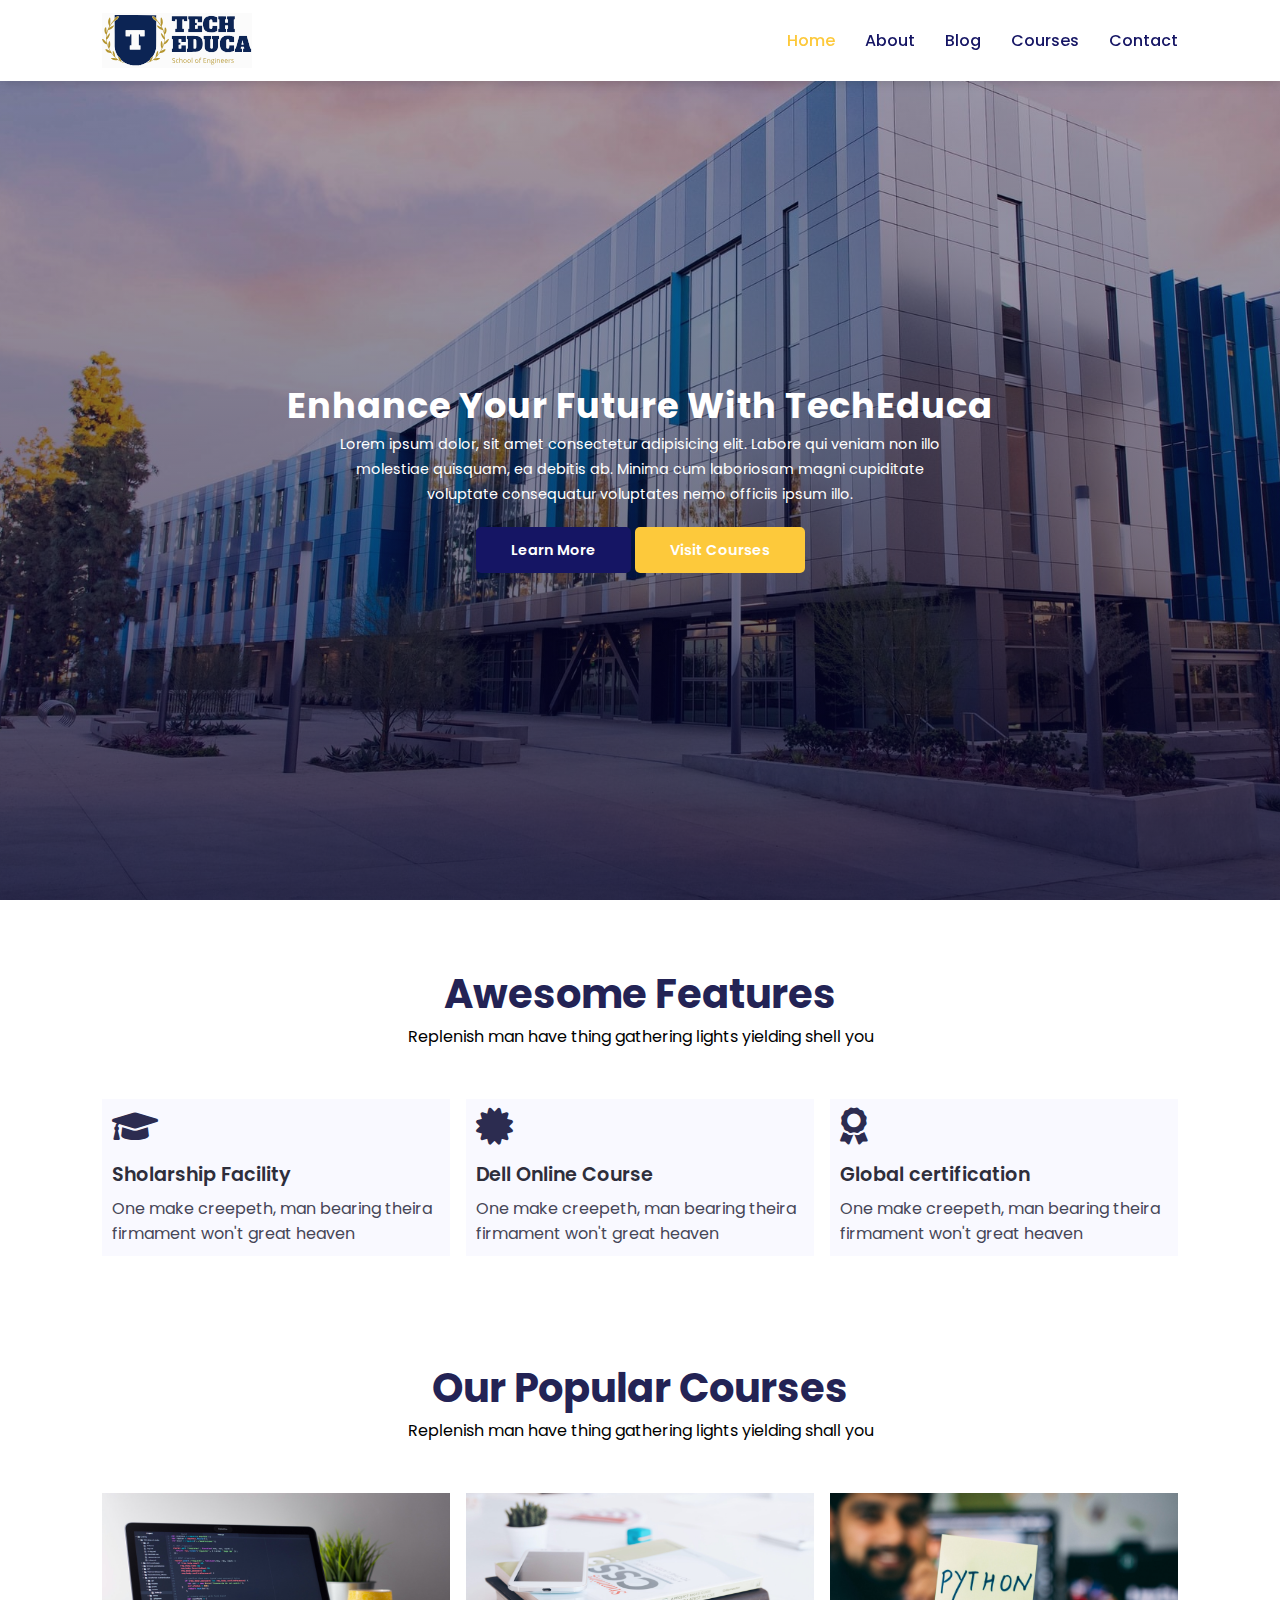
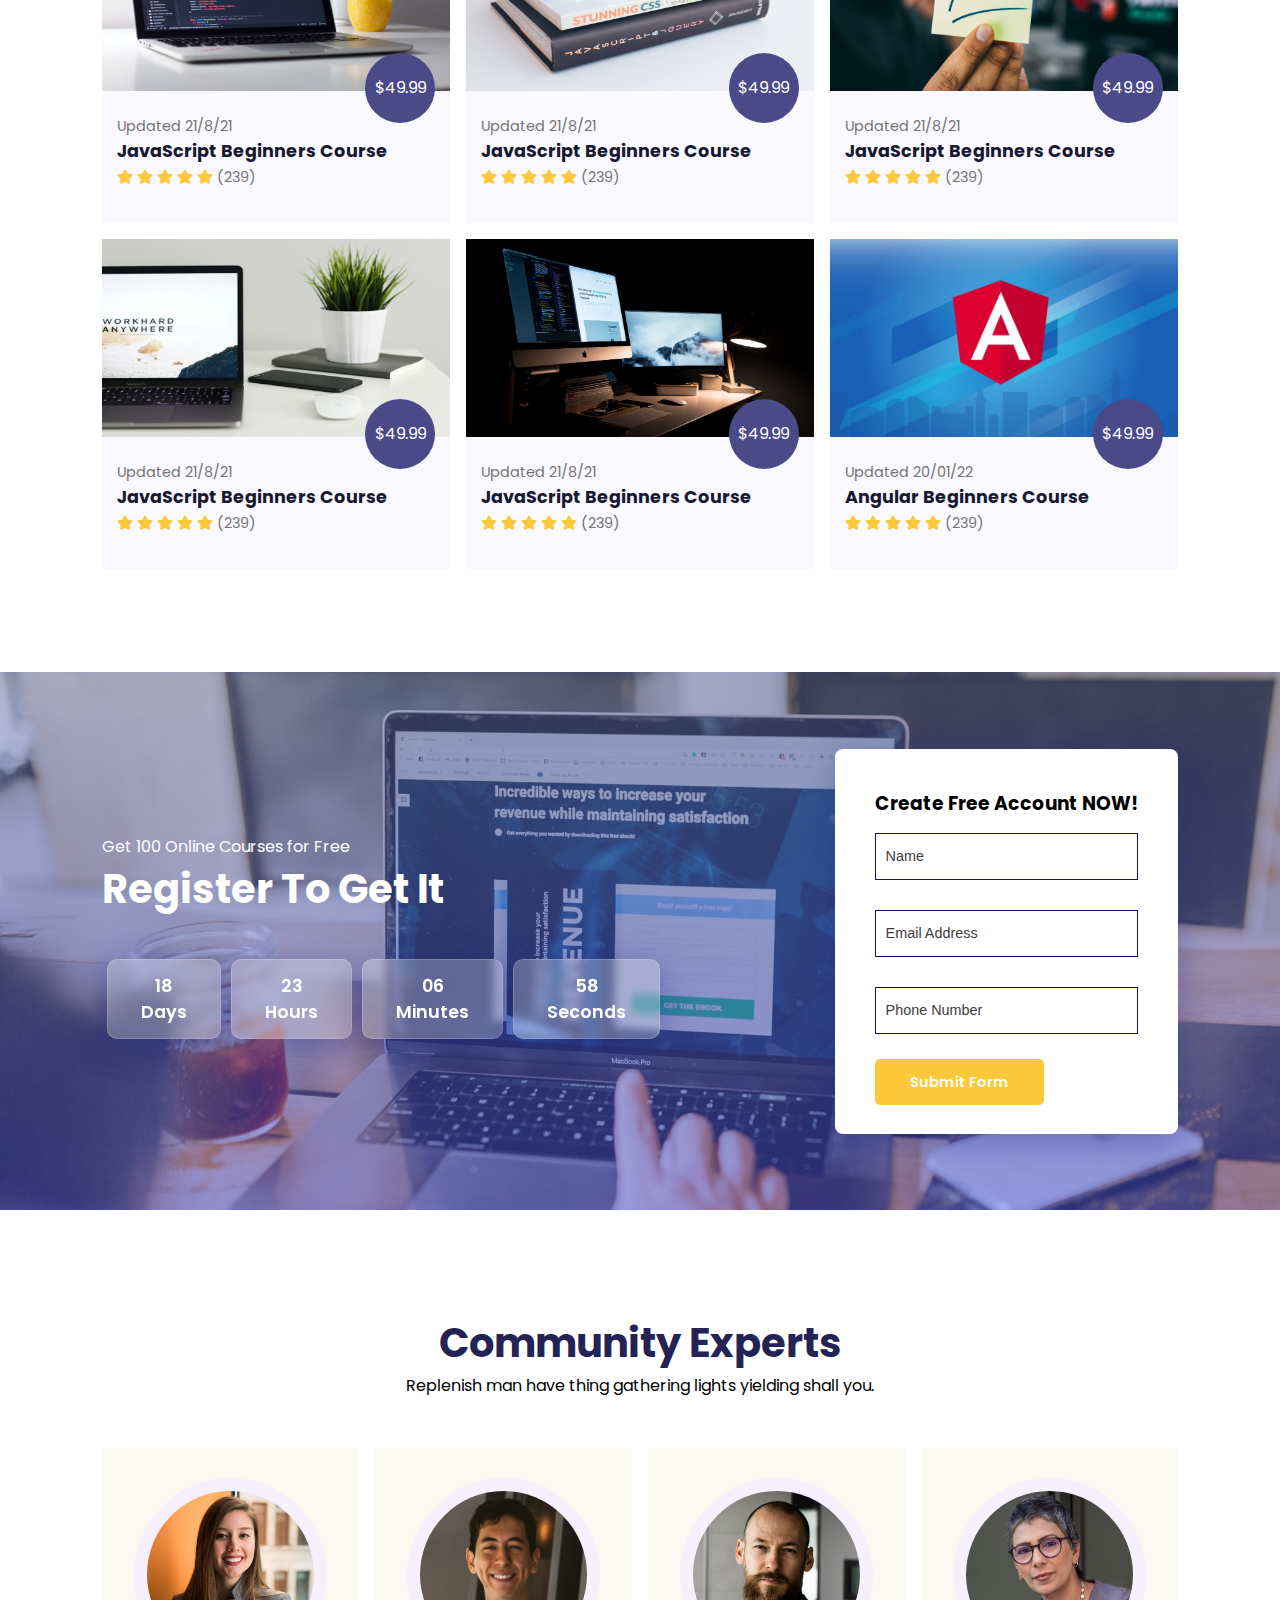
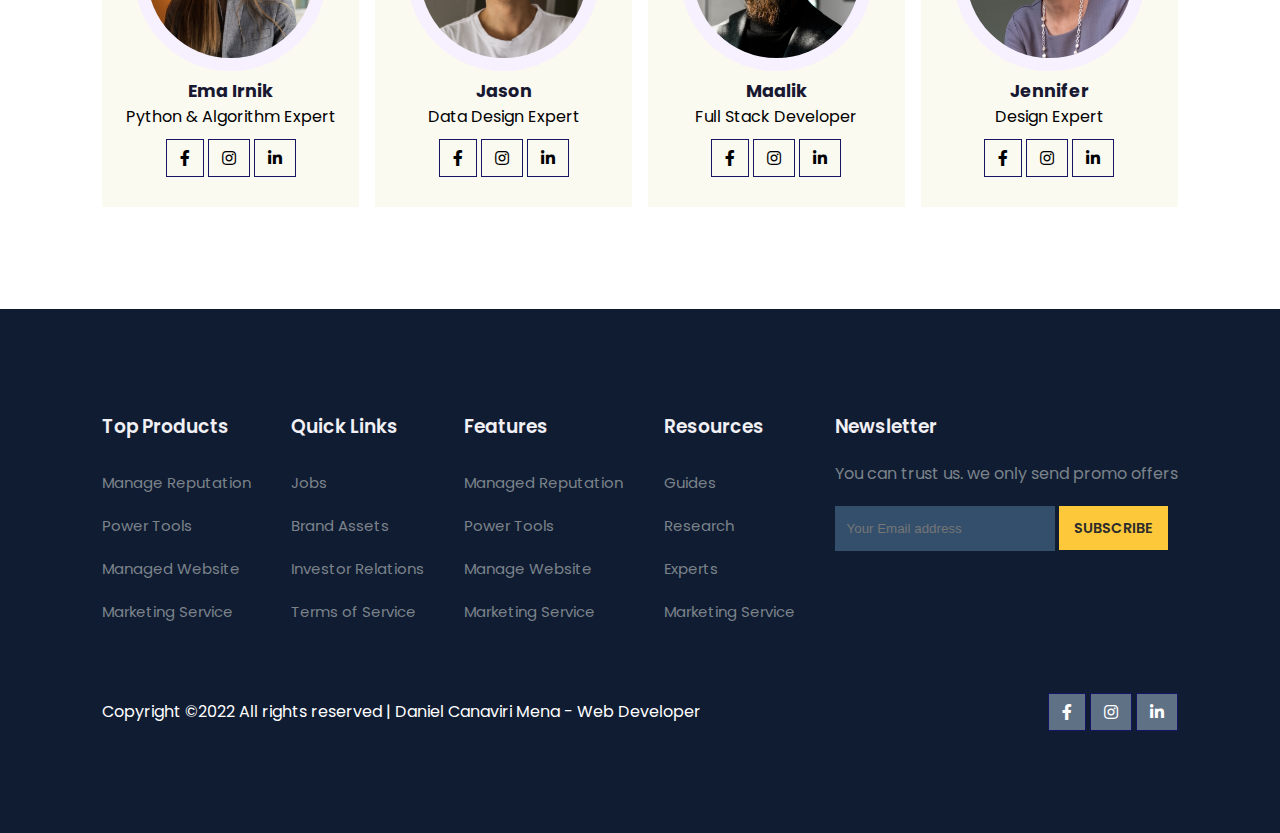
<file: index.html>
<!DOCTYPE html>
<html lang="en">
    <head>
        <title>Online Course Website</title>
        <meta charset="UTF-8">
        <meta name="viewport" content="width=device-width, initial-scale=1.0">
        <link rel="stylesheet" href="css/all.min.css">
        <!-- CSS Files -->
        <link rel="stylesheet" href="styles.css">
        <!-- Jquery 3.6.0 - CDN -->
        <script src="https://code.jquery.com/jquery-3.6.0.min.js" integrity="sha256-/xUj+3OJU5yExlq6GSYGSHk7tPXikynS7ogEvDej/m4=" crossorigin="anonymous"></script>
    </head>

    <body>
        
        <!-- Navigation -->
        <nav>
            <img src="images/logo.svg" alt="">

            <div class="navigation">
                <ul>
                    <i id="menu-close" class="fas fa-times"></i>
                    <li><a class="active" href="index.html">Home</a></li>
                    <li><a href="about.html">About</a></li>
                    <li><a href="blog.html">Blog</a></li>
                    <li><a href="course.html">Courses</a></li>
                    <li><a href="contact.html">Contact</a></li>
                </ul>

                <img id="menu-btn" src="images/menu.png" alt="">
            </div>

        </nav>

        <!-- Home -->
        <section id="home">
            <h2>Enhance Your Future With TechEduca</h2>
            <p>
                Lorem ipsum dolor, sit amet consectetur adipisicing elit. Labore qui veniam non illo molestiae quisquam, ea debitis ab. Minima cum laboriosam magni cupiditate voluptate consequatur voluptates nemo officiis ipsum illo.
            </p>
            <div class="btn">
                <a class="blue" href="#">Learn More</a>
                <a class="yellow" href="#">Visit Courses</a>
            </div>
        </section>

        <!-- Features -->
        <section id="features">
            <h1>Awesome Features</h1>
            <p>Replenish man have thing gathering lights yielding shell you</p>
            <div class="fea-base">
                <div class="fea-box">
                    <i class="fas fa-graduation-cap"></i>
                    <h3>Sholarship Facility</h3>
                    <p>
                        One make creepeth, man bearing theira firmament won't great heaven
                    </p>
                </div><!-- .fea-box -->

                <div class="fea-box">
                    <i class="fas fa-certificate"></i>
                    <h3>Dell Online Course</h3>
                    <p>
                        One make creepeth, man bearing theira firmament won't great heaven
                    </p>
                </div><!-- .fea-box -->

                <div class="fea-box">
                    <i class="fas fa-award"></i>
                    <h3>Global certification</h3>
                    <p>
                        One make creepeth, man bearing theira firmament won't great heaven
                    </p>
                </div><!-- .fea-box -->
            </div>
        </section>

        <!-- Courses -->
        <section id="course">
            <h1>Our Popular Courses</h1>
            
            <p>
                Replenish man have thing gathering lights yielding shall you
            </p>
            
            <div class="course-box">
                
                <!-- Course 1 -->
                <div class="courses">
                    <img src="images/c1.jpg" alt="">
                    
                    <div class="details">
                        <span>Updated 21/8/21</span>
                        
                        <h6>JavaScript Beginners Course</h6>
                        
                        <div class="star">
                            <i class="fas fa-star"></i>
                            <i class="fas fa-star"></i>
                            <i class="fas fa-star"></i>
                            <i class="fas fa-star"></i>
                            <i class="fas fa-star"></i>
                            <span>(239)</span>
                        </div><!-- .star -->
                        
                        <div class="cost">
                            $49.99
                        </div>
                    </div><!-- .details -->
                </div><!-- .courses -->

                <!-- Course 2 -->
                <div class="courses">
                    <img src="images/c2.jpg" alt="">
                    
                    <div class="details">
                        <span>Updated 21/8/21</span>
                        
                        <h6>JavaScript Beginners Course</h6>
                        
                        <div class="star">
                            <i class="fas fa-star"></i>
                            <i class="fas fa-star"></i>
                            <i class="fas fa-star"></i>
                            <i class="fas fa-star"></i>
                            <i class="fas fa-star"></i>
                            <span>(239)</span>
                        </div><!-- .star -->
                        
                        <div class="cost">
                            $49.99
                        </div>
                    </div><!-- .details -->
                </div><!-- .courses -->

                <!-- Course 3 -->
                <div class="courses">
                    <img src="images/c3.jpg" alt="">
                    
                    <div class="details">
                        <span>Updated 21/8/21</span>
                        
                        <h6>JavaScript Beginners Course</h6>
                        
                        <div class="star">
                            <i class="fas fa-star"></i>
                            <i class="fas fa-star"></i>
                            <i class="fas fa-star"></i>
                            <i class="fas fa-star"></i>
                            <i class="fas fa-star"></i>
                            <span>(239)</span>
                        </div><!-- .star -->
                        
                        <div class="cost">
                            $49.99
                        </div>
                    </div><!-- .details -->
                </div><!-- .courses -->

                <!-- Course 4 -->
                <div class="courses">
                    <img src="images/c4.jpg" alt="">
                    
                    <div class="details">
                        <span>Updated 21/8/21</span>
                        
                        <h6>JavaScript Beginners Course</h6>
                        
                        <div class="star">
                            <i class="fas fa-star"></i>
                            <i class="fas fa-star"></i>
                            <i class="fas fa-star"></i>
                            <i class="fas fa-star"></i>
                            <i class="fas fa-star"></i>
                            <span>(239)</span>
                        </div><!-- .star -->
                        
                        <div class="cost">
                            $49.99
                        </div>
                    </div><!-- .details -->
                </div><!-- .courses -->

                <!-- Course 5 -->
                <div class="courses">
                    <img src="images/c5.jpg" alt="">
                    
                    <div class="details">
                        <span>Updated 21/8/21</span>
                        
                        <h6>JavaScript Beginners Course</h6>
                        
                        <div class="star">
                            <i class="fas fa-star"></i>
                            <i class="fas fa-star"></i>
                            <i class="fas fa-star"></i>
                            <i class="fas fa-star"></i>
                            <i class="fas fa-star"></i>
                            <span>(239)</span>
                        </div><!-- .star -->
                        
                        <div class="cost">
                            $49.99
                        </div>
                    </div><!-- .details -->
                </div><!-- .courses -->

                <!-- Course 6 -->
                <div class="courses">
                    <img src="images/c6.jpg" alt="">
                    
                    <div class="details">
                        <span>Updated 20/01/22</span>
                        
                        <h6>Angular Beginners Course</h6>
                        
                        <div class="star">
                            <i class="fas fa-star"></i>
                            <i class="fas fa-star"></i>
                            <i class="fas fa-star"></i>
                            <i class="fas fa-star"></i>
                            <i class="fas fa-star"></i>
                            <span>(239)</span>
                        </div><!-- .star -->
                        
                        <div class="cost">
                            $49.99
                        </div>
                    </div><!-- .details -->
                </div><!-- .courses -->

            </div><!-- .course-box -->
        </section>

        <!-- Registration -->
        <section id="registration">

            <div class="reminder">
                <p>Get 100 Online Courses for Free</p>
                
                <h1>Register To Get It</h1>

                <div class="time">
                    <div class="date">
                        18 <br> Days
                    </div>
                    <div class="date">
                        23 <br> Hours
                    </div>
                    <div class="date">
                        06 <br> Minutes
                    </div>
                    <div class="date">
                        58 <br> Seconds
                    </div>
                </div><!-- .time -->
            </div><!-- .reminder -->

            <!-- Form -->
            <div class="form">
                <h3>Create Free Account NOW!</h3>
                <input type="text" placeholder="Name">
                <input type="email" placeholder="Email Address">
                <input type="number" placeholder="Phone Number">
                <div class="btn">
                    <a href="#" class="yellow">Submit Form</a>
                </div>                
            </div>
        </section>

        <!-- Profiles -->
        <section id="experts">

            <h1>Community Experts</h1>
            
            <p>
                Replenish man have thing gathering lights yielding shall you.
            </p>

            <div class="expert-box">

                <!-- Profile 1 -->
                <div class="profile">
                    <img src="images/pro1.webp" alt="">
                    <h6>Ema Irnik</h6>
                    <p>Python & Algorithm Expert</p>
                    <div class="pro-links">
                        <i class="fab fa-facebook-f"></i>
                        <i class="fab fa-instagram"></i>
                        <i class="fab fa-linkedin-in"></i>
                    </div>
                </div><!-- .profile -->

                <!-- Profile 2 -->
                <div class="profile">
                    <img src="images/pro2.webp" alt="">
                    <h6>Jason</h6>
                    <p>Data Design Expert</p>
                    <div class="pro-links">
                        <i class="fab fa-facebook-f"></i>
                        <i class="fab fa-instagram"></i>
                        <i class="fab fa-linkedin-in"></i>
                    </div>
                </div><!-- .profile -->

                <!-- Profile 3 -->
                <div class="profile">
                    <img src="images/pro3.webp" alt="">
                    <h6>Maalik</h6>
                    <p>Full Stack Developer</p>
                    <div class="pro-links">
                        <i class="fab fa-facebook-f"></i>
                        <i class="fab fa-instagram"></i>
                        <i class="fab fa-linkedin-in"></i>
                    </div>
                </div><!-- .profile -->

                <!-- Profile 4 -->
                <div class="profile">
                    <img src="images/pro4.webp" alt="">
                    <h6>Jennifer</h6>
                    <p>Design Expert</p>
                    <div class="pro-links">
                        <i class="fab fa-facebook-f"></i>
                        <i class="fab fa-instagram"></i>
                        <i class="fab fa-linkedin-in"></i>
                    </div>
                </div><!-- .profile -->

            </div><!-- .expert-box -->

        </section>

        <!-- Footer -->
        <footer>

            <div class="footer-col">
                <h3>Top Products</h3>
                <li>Manage Reputation</li>
                <li>Power Tools</li>
                <li>Managed Website</li>
                <li>Marketing Service</li>
            </div>

            <div class="footer-col">
                <h3>Quick Links</h3>
                <li>Jobs</li>
                <li>Brand Assets</li>
                <li>Investor Relations</li>
                <li>Terms of Service</li>
            </div>

            <div class="footer-col">
                <h3>Features</h3>
                <li>Managed Reputation</li>
                <li>Power Tools</li>
                <li>Manage Website</li>
                <li>Marketing Service</li>
            </div>

            <div class="footer-col">
                <h3>Resources</h3>
                <li>Guides</li>
                <li>Research</li>
                <li>Experts</li>
                <li>Marketing Service</li>
            </div>

            <div class="footer-col">
                <h3>Newsletter</h3>
                <p>You can trust us. we only send promo offers</p>
                <div class="subscribe">
                    <input type="text" placeholder="Your Email address">
                    <a href="#" class="yellow">SUBSCRIBE</a>
                </div>
            </div>

            <div class="copyright">
                <p class="parrafo-visible">
                    Copyright ©2022 All rights reserved | Daniel Canaviri Mena - Web Developer
                </p>

                <p></p>

                <p class="parrafo-oculto">
                    Copyright ©2022 All rights reserved<br>
                    Daniel Canaviri Mena - Web Developer
                </p>
                <div class="pro-links">
                    <i class="fab fa-facebook-f"></i>
                    <i class="fab fa-instagram"></i>
                    <i class="fab fa-linkedin-in"></i>
                </div>
            </div>

        </footer>

        <!-- JS Files -->
        <script src="app.js"></script>
    </body>
</html>
</file>
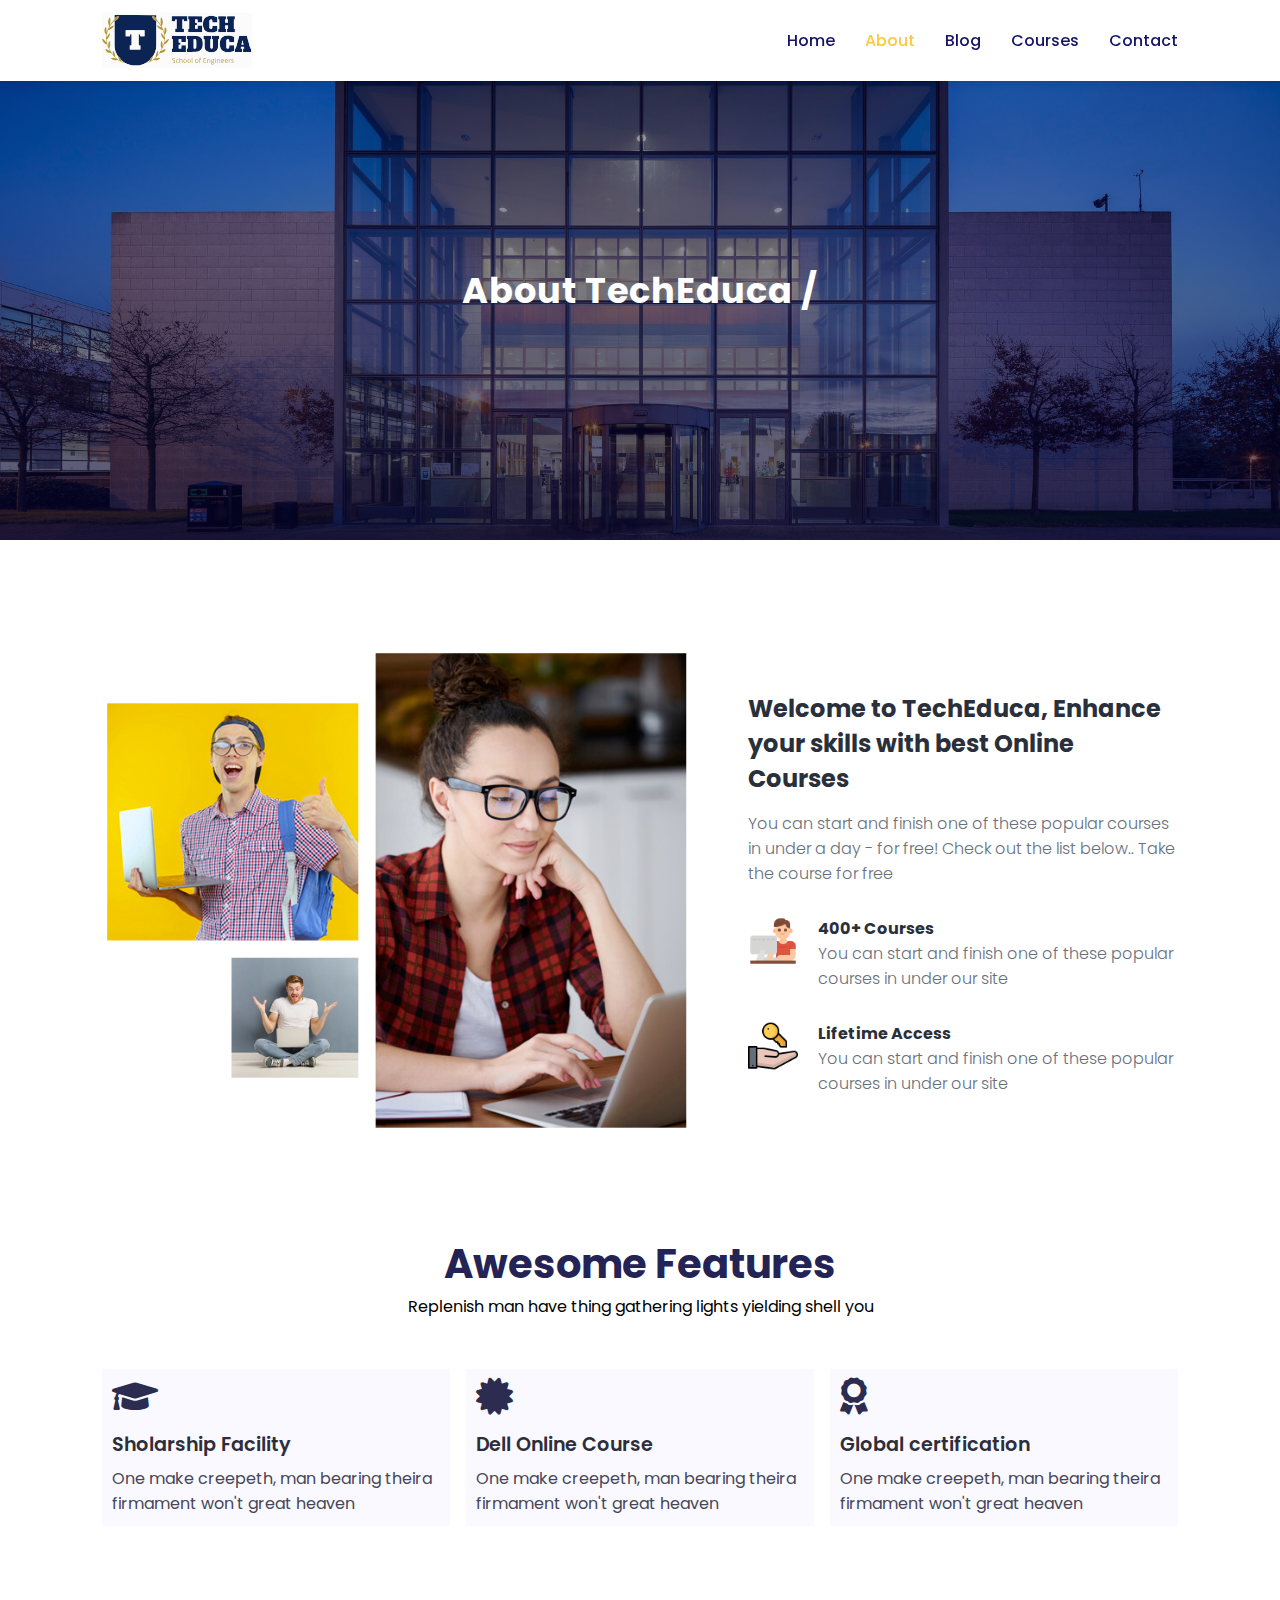
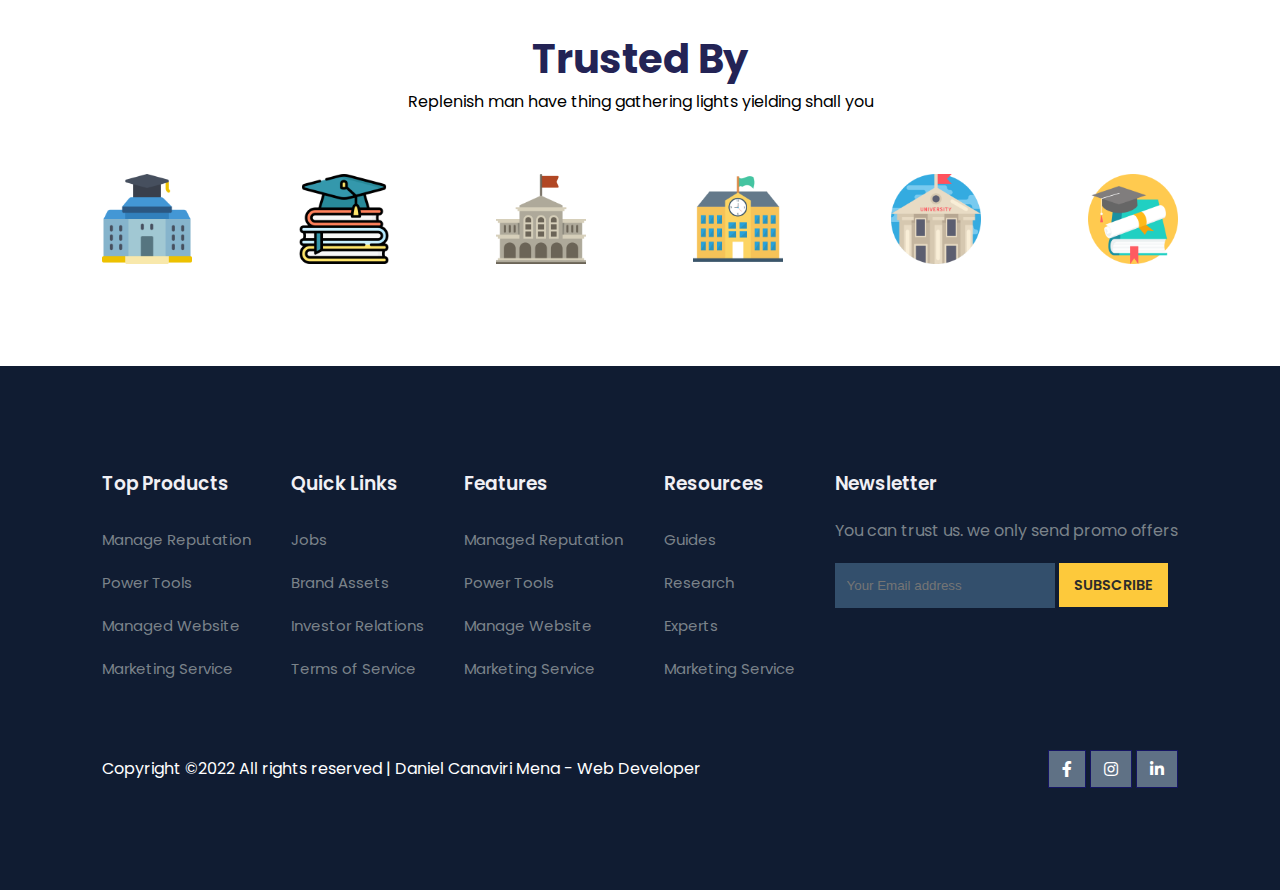
<file: about.html>
<!DOCTYPE html>
<html lang="en">
    <head>
        <title>About</title>
        <meta charset="UTF-8">
        <meta name="viewport" content="width=device-width, initial-scale=1.0">
        <link rel="stylesheet" href="css/all.min.css">
        <!-- CSS Files -->
        <link rel="stylesheet" href="styles.css">
        <!-- Jquery 3.6.0 - CDN -->
        <script src="https://code.jquery.com/jquery-3.6.0.min.js" integrity="sha256-/xUj+3OJU5yExlq6GSYGSHk7tPXikynS7ogEvDej/m4=" crossorigin="anonymous"></script>
    </head>

    <body>
        
        <!-- Navigation -->
        <nav>
            <img src="images/logo.svg" alt="">

            <div class="navigation">
                <ul>
                    <i id="menu-close" class="fas fa-times"></i>
                    <li><a href="index.html">Home</a></li>
                    <li><a class="active" href="about.html">About</a></li>
                    <li><a href="blog.html">Blog</a></li>
                    <li><a href="course.html">Courses</a></li>
                    <li><a href="contact.html">Contact</a></li>
                </ul>

                <img id="menu-btn" src="images/menu.png" alt="">
            </div>

        </nav>

        <!-- Home -->
        <section id="about-home">
            <h2>About TechEduca /</h2>
        </section>

        <!-- About Container -->
        <section id="about-container">
            
            <div class="about-img">
                <img src="images/a.png" alt="">
            </div>

            <div class="about-text">
                <h2>Welcome to TechEduca, Enhance your skills with best Online Courses</h2>
                
                <p>
                    You can start and finish one of these popular courses in under a day - for free! Check out the list below.. Take the course for free
                </p>
                
                <div class="about-fe">
                    <img src="images/fe1.png" alt="">
                    <div class="fe-text">
                        <h5>400+ Courses</h5>
                        <p>
                            You can start and finish one of these popular courses in under our site
                        </p>
                    </div>
                
                </div><!-- .about-fe -->

                <div class="about-fe">
                    <img src="images/fe2.png" alt="">
                    <div class="fe-text">
                        <h5>Lifetime Access</h5>
                        <p>
                            You can start and finish one of these popular courses in under our site
                        </p>
                    </div>
                </div>
            </div><!-- .about-text -->
        
        </section>

        <!-- Features -->
        <section id="features">
            <h1>Awesome Features</h1>
            <p>Replenish man have thing gathering lights yielding shell you</p>
            <div class="fea-base">
                <div class="fea-box">
                    <i class="fas fa-graduation-cap"></i>
                    <h3>Sholarship Facility</h3>
                    <p>
                        One make creepeth, man bearing theira firmament won't great heaven
                    </p>
                </div><!-- .fea-box -->

                <div class="fea-box">
                    <i class="fas fa-certificate"></i>
                    <h3>Dell Online Course</h3>
                    <p>
                        One make creepeth, man bearing theira firmament won't great heaven
                    </p>
                </div><!-- .fea-box -->

                <div class="fea-box">
                    <i class="fas fa-award"></i>
                    <h3>Global certification</h3>
                    <p>
                        One make creepeth, man bearing theira firmament won't great heaven
                    </p>
                </div><!-- .fea-box -->
            </div>
        </section>

        <!-- Trust -->
        <section id="trust">

            <h1>Trusted By</h1>

            <p>
                Replenish man have thing gathering lights yielding shall you
            </p>

            <div class="trust-img">
                <img src="images/trust (1).png" alt="">
                <img src="images/trust (2).png" alt="">
                <img src="images/trust (3).png" alt="">
                <img src="images/trust (4).png" alt="">
                <img src="images/trust (5).png" alt="">
                <img src="images/trust (6).png" alt="">
            </div>

        </section>

        <!-- Footer -->
        <footer>

            <div class="footer-col">
                <h3>Top Products</h3>
                <li>Manage Reputation</li>
                <li>Power Tools</li>
                <li>Managed Website</li>
                <li>Marketing Service</li>
            </div>

            <div class="footer-col">
                <h3>Quick Links</h3>
                <li>Jobs</li>
                <li>Brand Assets</li>
                <li>Investor Relations</li>
                <li>Terms of Service</li>
            </div>

            <div class="footer-col">
                <h3>Features</h3>
                <li>Managed Reputation</li>
                <li>Power Tools</li>
                <li>Manage Website</li>
                <li>Marketing Service</li>
            </div>

            <div class="footer-col">
                <h3>Resources</h3>
                <li>Guides</li>
                <li>Research</li>
                <li>Experts</li>
                <li>Marketing Service</li>
            </div>

            <div class="footer-col">
                <h3>Newsletter</h3>
                <p>You can trust us. we only send promo offers</p>
                <div class="subscribe">
                    <input type="text" placeholder="Your Email address">
                    <a href="#" class="yellow">SUBSCRIBE</a>
                </div>
            </div>

            <div class="copyright">
                <p class="parrafo-visible">
                    Copyright ©2022 All rights reserved | Daniel Canaviri Mena - Web Developer
                </p>

                <p></p>

                <p class="parrafo-oculto">
                    Copyright ©2022 All rights reserved<br>
                    Daniel Canaviri Mena - Web Developer
                </p>
                <div class="pro-links">
                    <i class="fab fa-facebook-f"></i>
                    <i class="fab fa-instagram"></i>
                    <i class="fab fa-linkedin-in"></i>
                </div>
            </div>

        </footer>

        <!-- JS Files -->
        <script src="app.js"></script>
    </body>
</html>
</file>
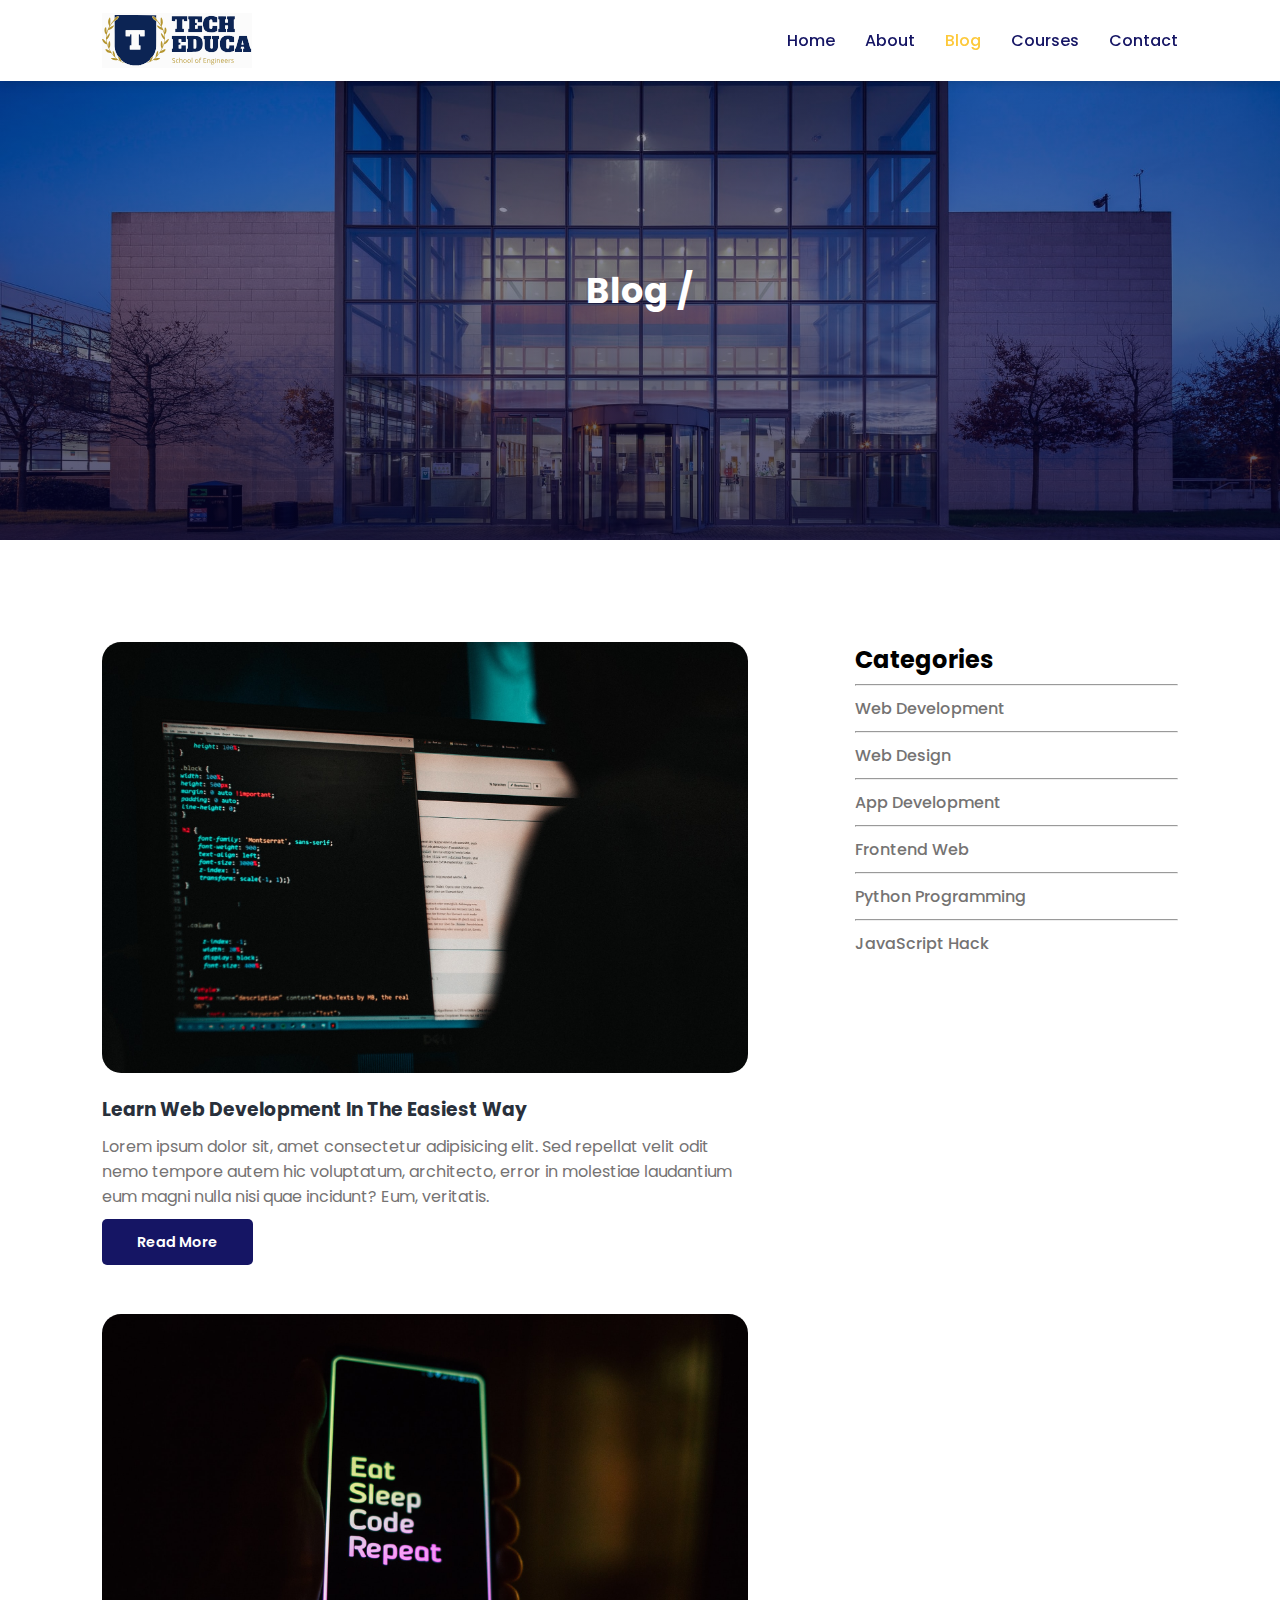
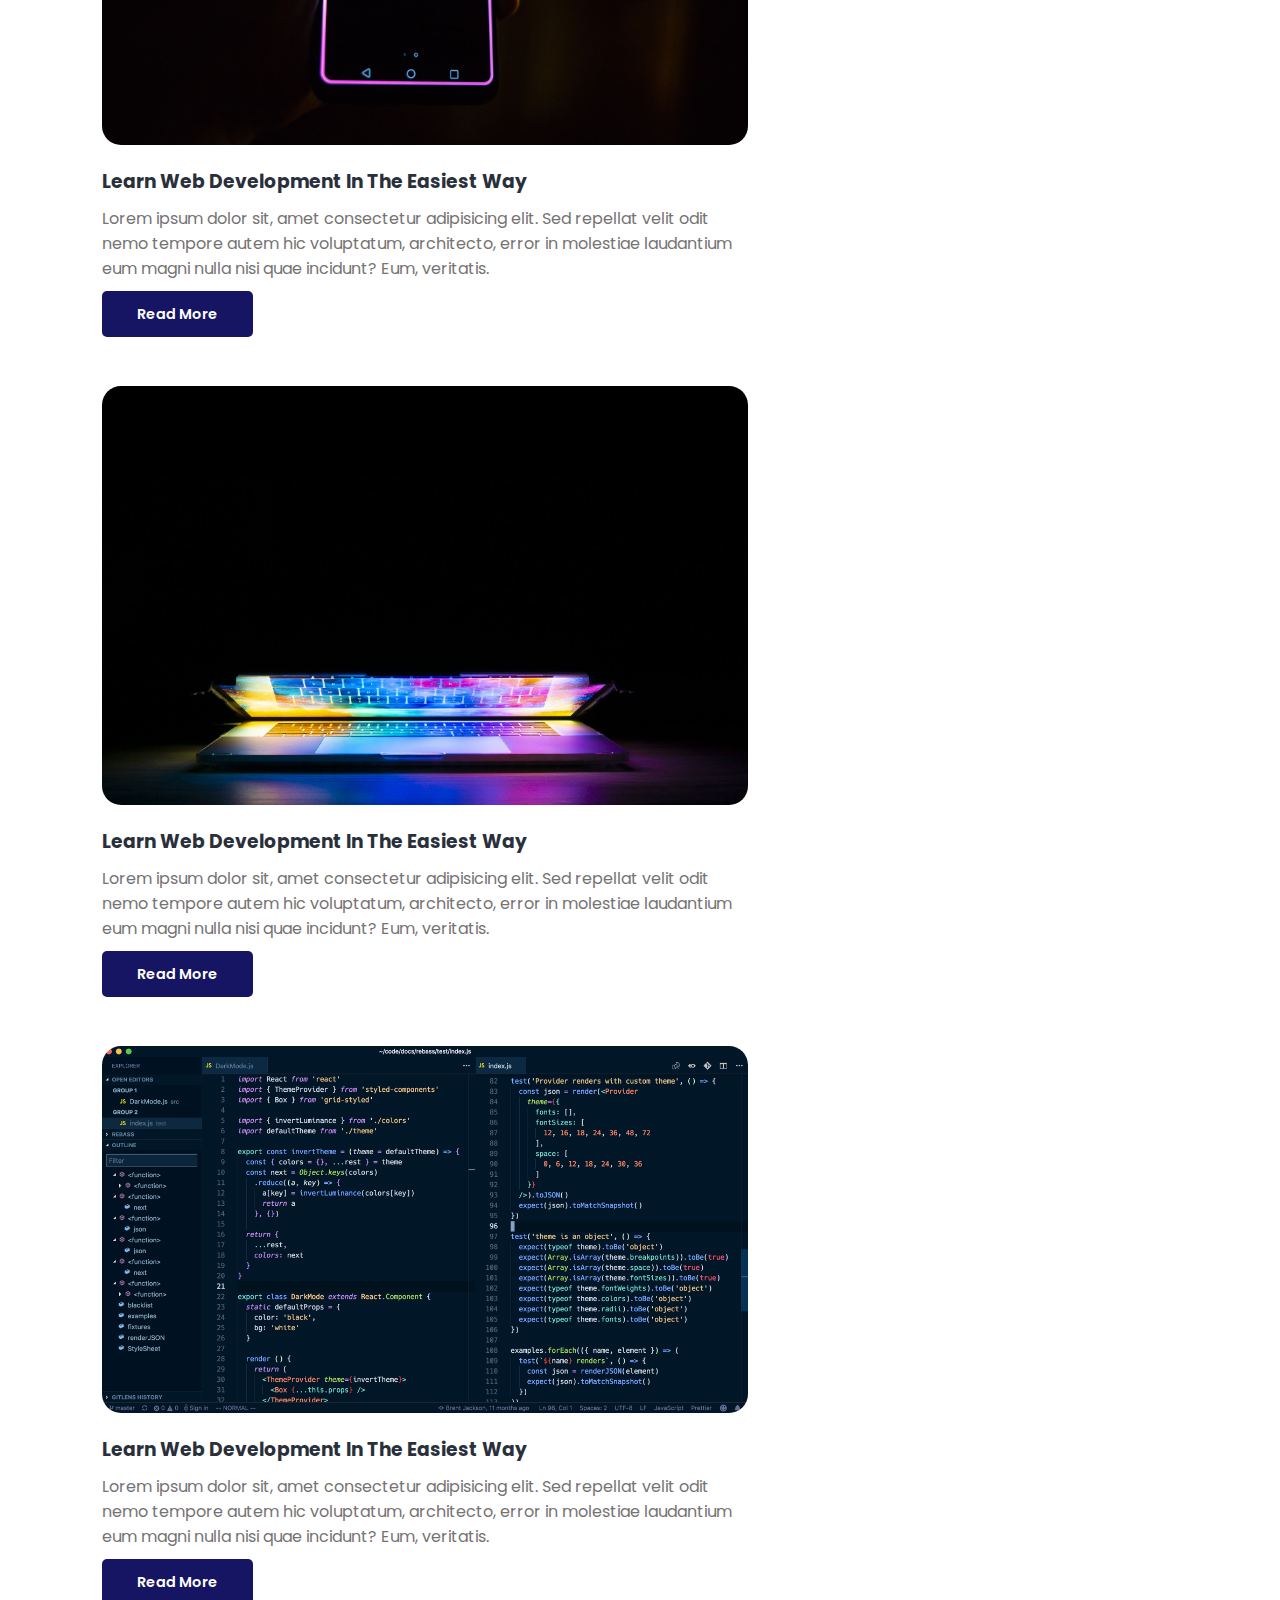
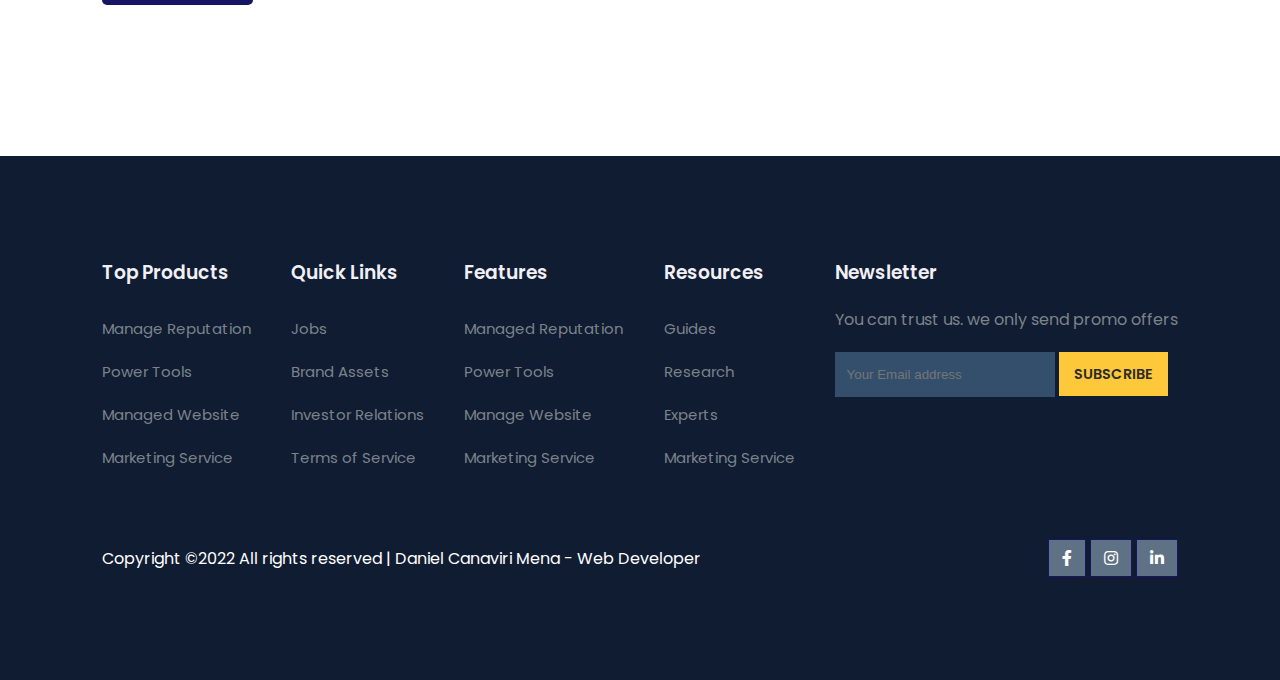
<file: blog.html>
<!DOCTYPE html>
<html lang="en">
    <head>
        <title>Blog</title>
        <meta charset="UTF-8">
        <meta name="viewport" content="width=device-width, initial-scale=1.0">
        <link rel="stylesheet" href="css/all.min.css">
        <!-- CSS Files -->
        <link rel="stylesheet" href="styles.css">
        <!-- Jquery 3.6.0 - CDN -->
        <script src="https://code.jquery.com/jquery-3.6.0.min.js" integrity="sha256-/xUj+3OJU5yExlq6GSYGSHk7tPXikynS7ogEvDej/m4=" crossorigin="anonymous"></script>
    </head>

    <body>
        
        <!-- Navigation -->
        <nav>
            <img src="images/logo.svg" alt="">

            <div class="navigation">
                <ul>
                    <i id="menu-close" class="fas fa-times"></i>
                    <li><a href="index.html">Home</a></li>
                    <li><a href="about.html">About</a></li>
                    <li><a class="active" href="blog.html">Blog</a></li>
                    <li><a href="course.html">Courses</a></li>
                    <li><a href="contact.html">Contact</a></li>
                </ul>

                <img id="menu-btn" src="images/menu.png" alt="">
            </div>

        </nav>

        <!-- Home -->
        <section id="about-home">
            <h2>Blog /</h2>
        </section>

        <!-- Blog Container -->
        <section id="blog-container">

            <div class="blogs">

                <!-- Post 1 -->
                <div class="post">
                    <img src="images/b1.jpg" alt="">
                    <h3>Learn Web Development In The Easiest Way</h3>
                    <p>
                        Lorem ipsum dolor sit, amet consectetur adipisicing elit. Sed repellat velit odit nemo tempore autem hic voluptatum, architecto, error in molestiae laudantium eum magni nulla nisi quae incidunt? Eum, veritatis.
                    </p>
                    <a href="#">Read More</a>
                </div><!-- .post -->

                <!-- Post 2 -->
                <div class="post">
                    <img src="images/b2.jpg" alt="">
                    <h3>Learn Web Development In The Easiest Way</h3>
                    <p>
                        Lorem ipsum dolor sit, amet consectetur adipisicing elit. Sed repellat velit odit nemo tempore autem hic voluptatum, architecto, error in molestiae laudantium eum magni nulla nisi quae incidunt? Eum, veritatis.
                    </p>
                    <a href="#">Read More</a>
                </div><!-- .post -->

                <!-- Post 3 -->
                <div class="post">
                    <img src="images/b3.jpg" alt="">
                    <h3>Learn Web Development In The Easiest Way</h3>
                    <p>
                        Lorem ipsum dolor sit, amet consectetur adipisicing elit. Sed repellat velit odit nemo tempore autem hic voluptatum, architecto, error in molestiae laudantium eum magni nulla nisi quae incidunt? Eum, veritatis.
                    </p>
                    <a href="#">Read More</a>
                </div><!-- .post -->

                <!-- Post 4 -->
                <div class="post">
                    <img src="images/b4.png" alt="">
                    <h3>Learn Web Development In The Easiest Way</h3>
                    <p>
                        Lorem ipsum dolor sit, amet consectetur adipisicing elit. Sed repellat velit odit nemo tempore autem hic voluptatum, architecto, error in molestiae laudantium eum magni nulla nisi quae incidunt? Eum, veritatis.
                    </p>
                    <a href="#">Read More</a>
                </div><!-- .post -->

            </div><!-- .blogs -->

            <div class="cate">
                <h2>Categories</h2>
                <hr>
                <a href="#">Web Development</a>
                <hr>
                <a href="#">Web Design</a>
                <hr>
                <a href="#">App Development</a>
                <hr>
                <a href="#">Frontend Web</a>
                <hr>
                <a href="#">Python Programming</a>
                <hr>
                <a href="#">JavaScript Hack</a>
            </div><!-- .cate -->

        </section>

        <!-- Footer -->
        <footer>

            <div class="footer-col">
                <h3>Top Products</h3>
                <li>Manage Reputation</li>
                <li>Power Tools</li>
                <li>Managed Website</li>
                <li>Marketing Service</li>
            </div>

            <div class="footer-col">
                <h3>Quick Links</h3>
                <li>Jobs</li>
                <li>Brand Assets</li>
                <li>Investor Relations</li>
                <li>Terms of Service</li>
            </div>

            <div class="footer-col">
                <h3>Features</h3>
                <li>Managed Reputation</li>
                <li>Power Tools</li>
                <li>Manage Website</li>
                <li>Marketing Service</li>
            </div>

            <div class="footer-col">
                <h3>Resources</h3>
                <li>Guides</li>
                <li>Research</li>
                <li>Experts</li>
                <li>Marketing Service</li>
            </div>

            <div class="footer-col">
                <h3>Newsletter</h3>
                <p>You can trust us. we only send promo offers</p>
                <div class="subscribe">
                    <input type="text" placeholder="Your Email address">
                    <a href="#" class="yellow">SUBSCRIBE</a>
                </div>
            </div>

            <div class="copyright">
                <p class="parrafo-visible">
                    Copyright ©2022 All rights reserved | Daniel Canaviri Mena - Web Developer
                </p>

                <p></p>

                <p class="parrafo-oculto">
                    Copyright ©2022 All rights reserved<br>
                    Daniel Canaviri Mena - Web Developer
                </p>
                <div class="pro-links">
                    <i class="fab fa-facebook-f"></i>
                    <i class="fab fa-instagram"></i>
                    <i class="fab fa-linkedin-in"></i>
                </div>
            </div>

        </footer>

        <!-- JS Files -->
        <script src="app.js"></script>
    </body>
</html>
</file>
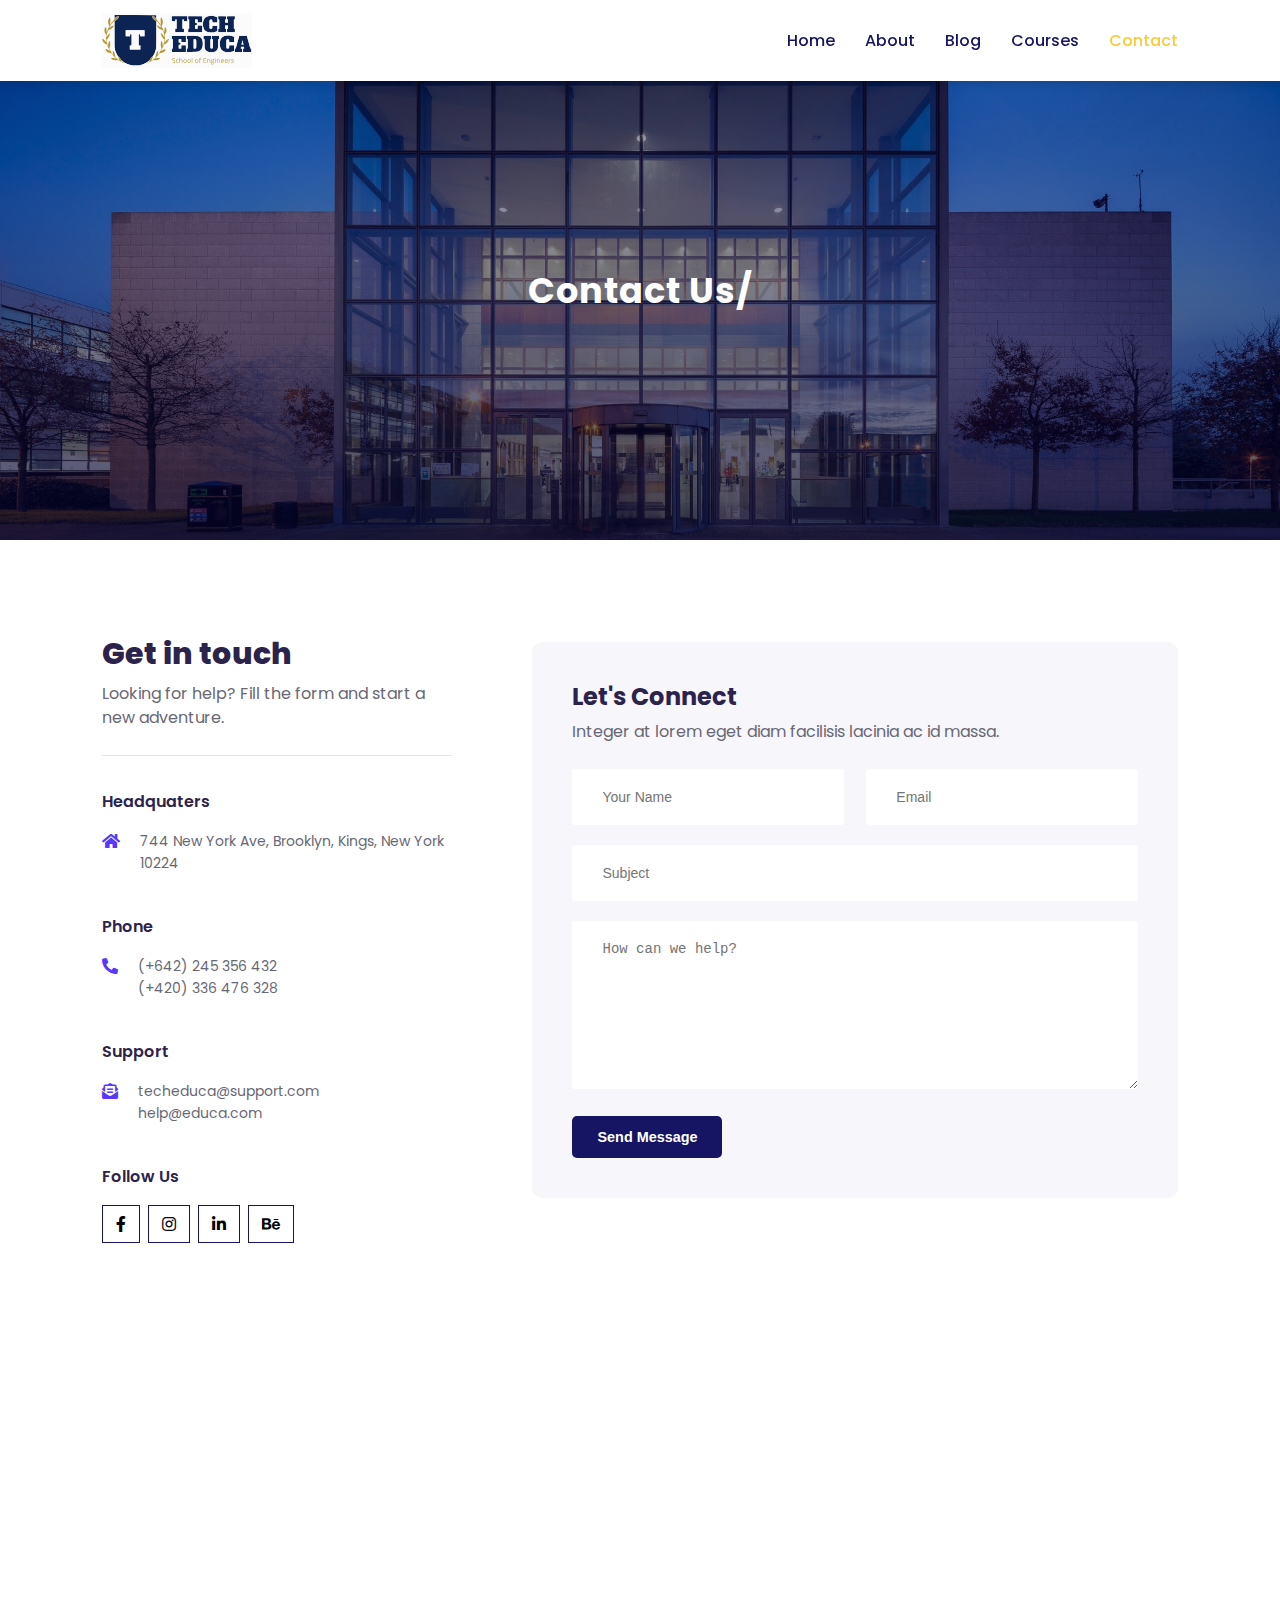
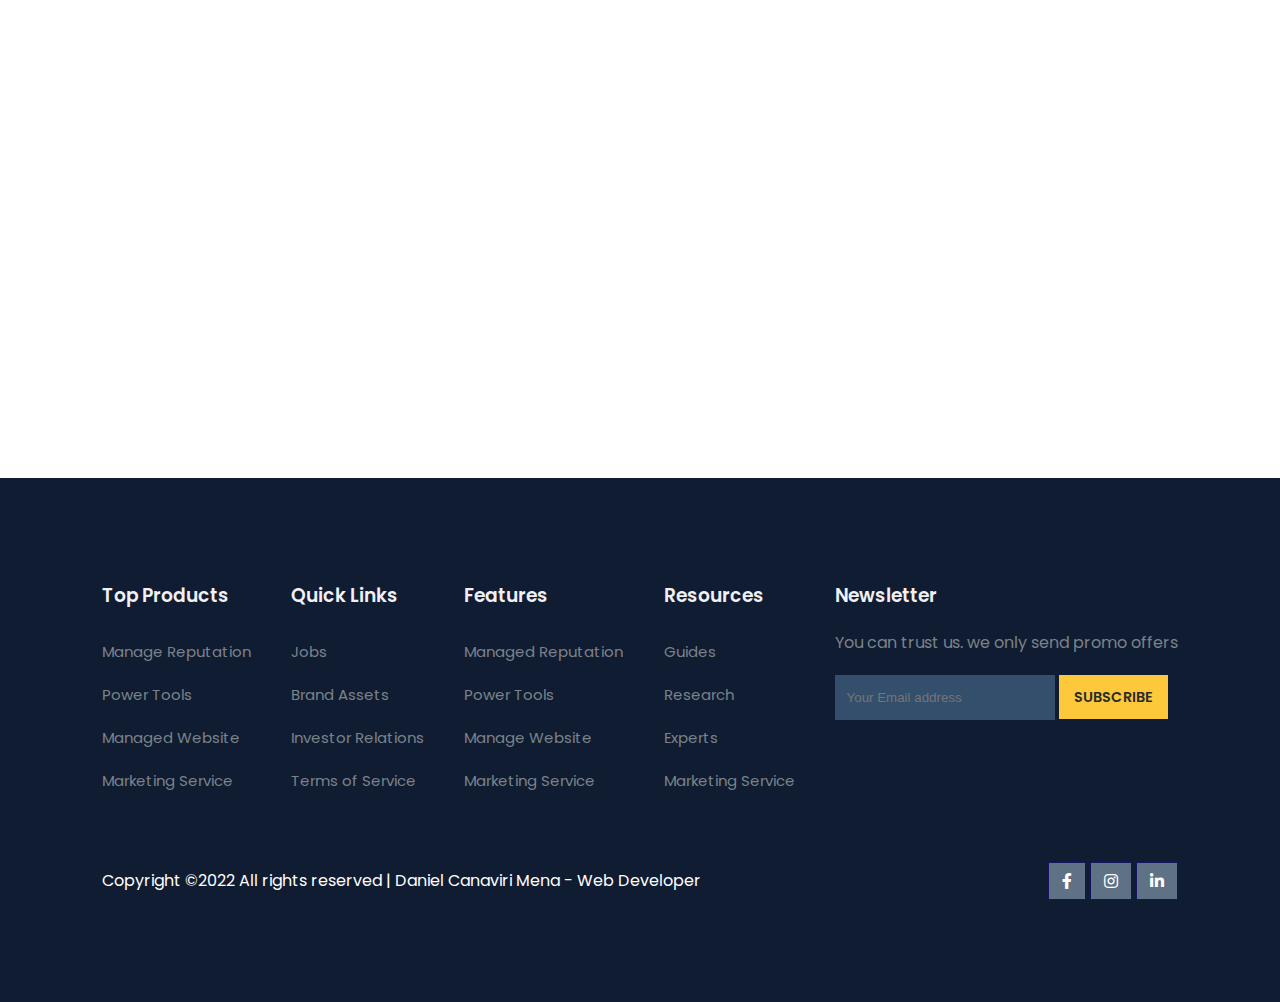
<file: contact.html>
<!DOCTYPE html>
<html lang="en">
    <head>
        <title>Contact</title>
        <meta charset="UTF-8">
        <meta name="viewport" content="width=device-width, initial-scale=1.0">
        <link rel="stylesheet" href="css/all.min.css">
        <!-- CSS Files -->
        <link rel="stylesheet" href="styles.css">
        <!-- Jquery 3.6.0 - CDN -->
        <script src="https://code.jquery.com/jquery-3.6.0.min.js" integrity="sha256-/xUj+3OJU5yExlq6GSYGSHk7tPXikynS7ogEvDej/m4=" crossorigin="anonymous"></script>
    </head>

    <body>
        
        <!-- Navigation -->
        <nav>
            <img src="images/logo.svg" alt="">

            <div class="navigation">
                <ul>
                    <i id="menu-close" class="fas fa-times"></i>
                    <li><a href="index.html">Home</a></li>
                    <li><a href="about.html">About</a></li>
                    <li><a href="blog.html">Blog</a></li>
                    <li><a href="course.html">Courses</a></li>
                    <li><a class="active" href="contact.html">Contact</a></li>
                </ul>

                <img id="menu-btn" src="images/menu.png" alt="">
            </div>

        </nav>

        <!-- Home -->
        <section id="about-home">
            <h2>Contact Us/</h2>
        </section>

        <!-- Contact -->
        <section id="contact">

            <div class="getin">

                <h2>Get in touch</h2>
                
                <p>Looking for help? Fill the form and start a new adventure.</p>

                <div class="getin-details">
                    <h3>Headquaters</h3>
                    <div>
                        <i class="fas fa-home get"></i>
                        <p>744 New York Ave, Brooklyn, Kings, New York 10224</p>
                    </div>

                    <h3>Phone</h3>
                    <div>
                        <i class="fas fa-phone-alt get"></i>
                        <p>(+642) 245 356 432 <br> (+420) 336 476 328</p>
                    </div>

                    <h3>Support</h3>
                    <div>
                        <i class="fas fa-envelope-open-text get"></i>
                        <p>techeduca@support.com <br> help@educa.com</p>
                    </div>

                    <h3>Follow Us</h3>
                    <div class="pro-links">
                        <i class="fab fa-facebook-f"></i>
                        <i class="fab fa-instagram"></i>
                        <i class="fab fa-linkedin-in"></i>
                        <i class="fab fa-behance"></i>
                    </div>
                </div><!-- .getin-details -->

            </div><!-- .getin -->

            <div class="form">
                <h4>Let's Connect</h4>
                
                <p>Integer at lorem eget diam facilisis lacinia ac id massa.</p>

                <div class="form-row">
                    <input type="text" placeholder="Your Name">
                    <input type="text" placeholder="Email">
                </div>

                <div class="form-col">
                    <input type="text" placeholder="Subject">
                </div>

                <div class="form-col">
                    <textarea name="" id="" cols="30" rows="8" placeholder="How can we help?"></textarea>
                </div>

                <div class="form-col">
                    <button>Send Message</button>
                </div>
            </div>

        </section>

        <section id="map">
            <iframe src="https://www.google.com/maps/embed?pb=!1m18!1m12!1m3!1d3825.4222572404856!2d-68.13210548255621!3d-16.504766700000005!2m3!1f0!2f0!3f0!3m2!1i1024!2i768!4f13.1!3m3!1m2!1s0x915f20652721ec61%3A0xc6f71345411abf0e!2sBiblioteca%20Central%20-%20UMSA!5e0!3m2!1ses!2sbo!4v1644782690673!5m2!1ses!2sbo" style="border:0;" allowfullscreen="" loading="lazy"></iframe>
        </section>

        <!-- Footer -->
        <footer>

            <div class="footer-col">
                <h3>Top Products</h3>
                <li>Manage Reputation</li>
                <li>Power Tools</li>
                <li>Managed Website</li>
                <li>Marketing Service</li>
            </div>

            <div class="footer-col">
                <h3>Quick Links</h3>
                <li>Jobs</li>
                <li>Brand Assets</li>
                <li>Investor Relations</li>
                <li>Terms of Service</li>
            </div>

            <div class="footer-col">
                <h3>Features</h3>
                <li>Managed Reputation</li>
                <li>Power Tools</li>
                <li>Manage Website</li>
                <li>Marketing Service</li>
            </div>

            <div class="footer-col">
                <h3>Resources</h3>
                <li>Guides</li>
                <li>Research</li>
                <li>Experts</li>
                <li>Marketing Service</li>
            </div>

            <div class="footer-col">
                <h3>Newsletter</h3>
                <p>You can trust us. we only send promo offers</p>
                <div class="subscribe">
                    <input type="text" placeholder="Your Email address">
                    <a href="#" class="yellow">SUBSCRIBE</a>
                </div>
            </div>

            <div class="copyright">
                <p class="parrafo-visible">
                    Copyright ©2022 All rights reserved | Daniel Canaviri Mena - Web Developer
                </p>

                <p></p>

                <p class="parrafo-oculto">
                    Copyright ©2022 All rights reserved<br>
                    Daniel Canaviri Mena - Web Developer
                </p>
                <div class="pro-links">
                    <i class="fab fa-facebook-f"></i>
                    <i class="fab fa-instagram"></i>
                    <i class="fab fa-linkedin-in"></i>
                </div>
            </div>

        </footer>

        <!-- JS Files -->
        <script src="app.js"></script>
    </body>
</html>
</file>
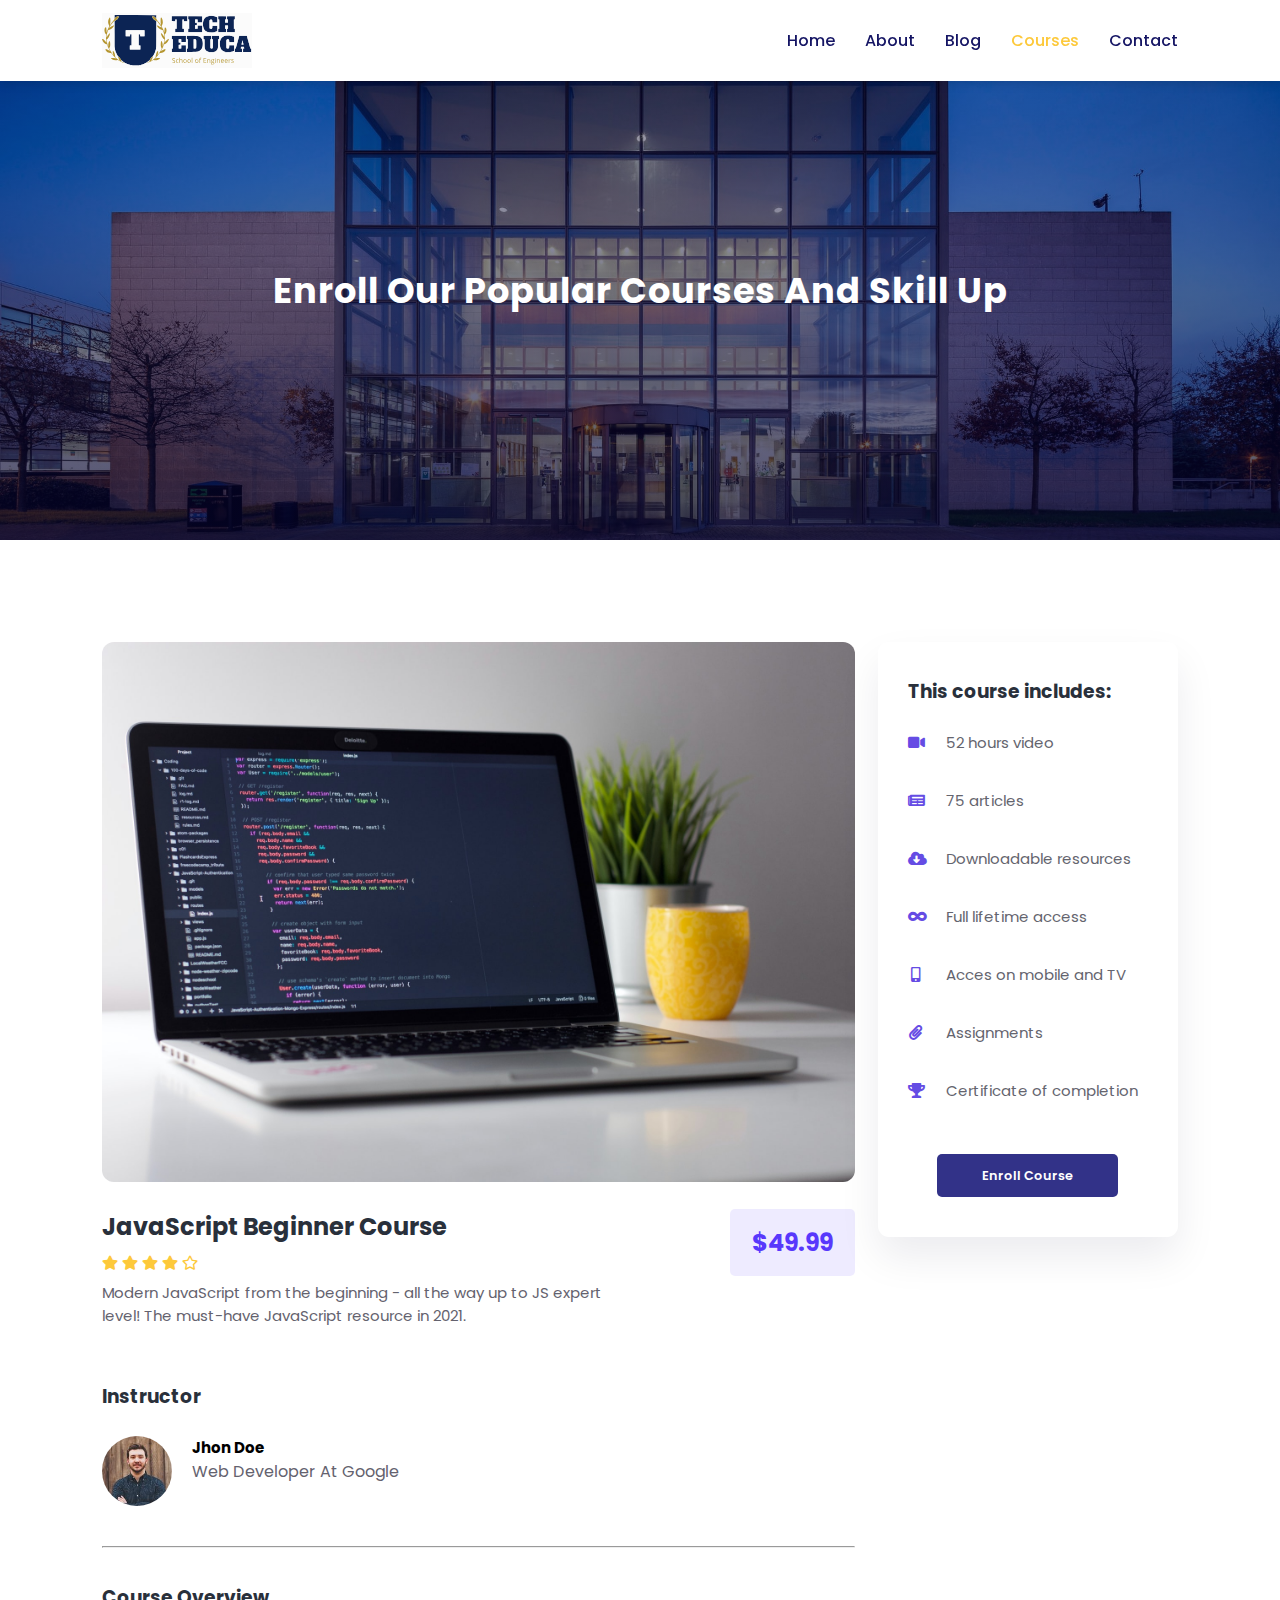
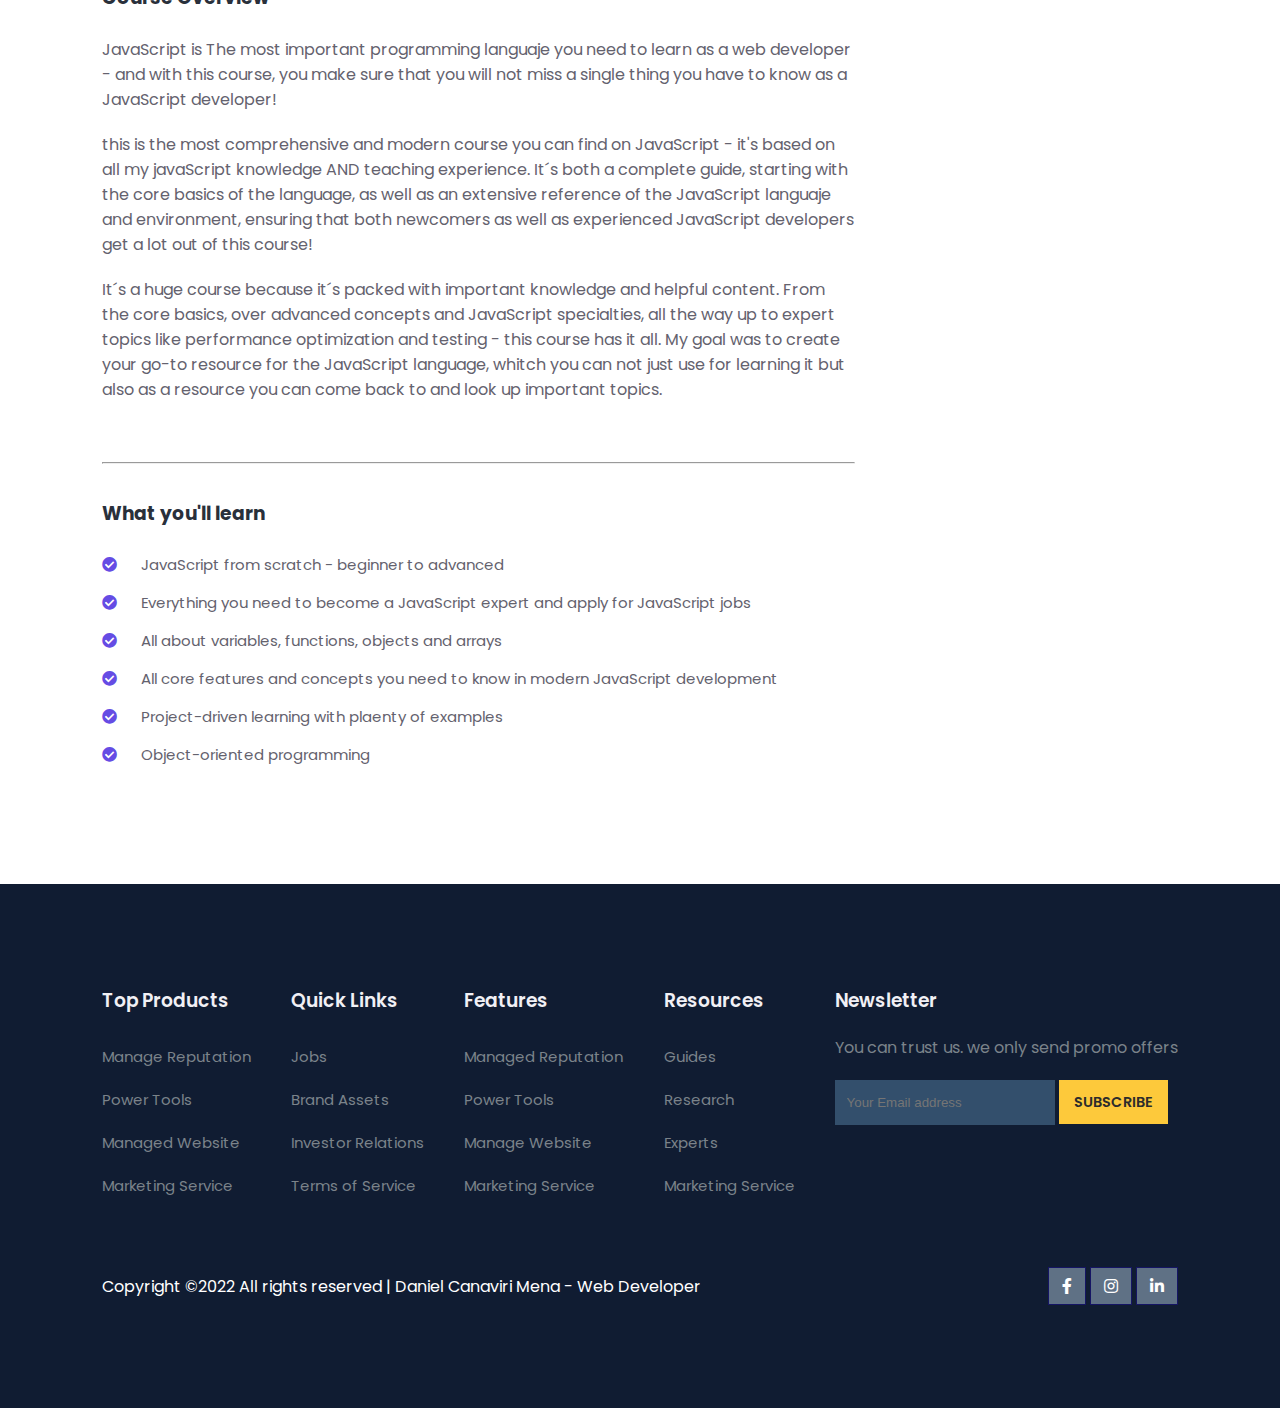
<file: course-inner.html>
<!DOCTYPE html>
<html lang="en">
    <head>
        <title>Inner Course</title>
        <meta charset="UTF-8">
        <meta name="viewport" content="width=device-width, initial-scale=1.0">
        <link rel="stylesheet" href="css/all.min.css">
        <!-- CSS Files -->
        <link rel="stylesheet" href="styles.css">
        <!-- Jquery 3.6.0 - CDN -->
        <script src="https://code.jquery.com/jquery-3.6.0.min.js" integrity="sha256-/xUj+3OJU5yExlq6GSYGSHk7tPXikynS7ogEvDej/m4=" crossorigin="anonymous"></script>
    </head>

    <body>
        
        <!-- Navigation -->
        <nav>
            <img src="images/logo.svg" alt="">

            <div class="navigation">
                <ul>
                    <i id="menu-close" class="fas fa-times"></i>
                    <li><a href="index.html">Home</a></li>
                    <li><a href="about.html">About</a></li>
                    <li><a href="blog.html">Blog</a></li>
                    <li><a class="active" href="course.html">Courses</a></li>
                    <li><a href="contact.html">Contact</a></li>
                </ul>

                <img id="menu-btn" src="images/menu.png" alt="">
            </div>

        </nav>

        <!-- Home -->
        <section class="about-course-inner" id="about-home">
            <h2>Enroll Our Popular Courses And Skill Up</h2>
        </section>

        <!-- Course Inner -->
        <section id="course-inner">

            <div class="overview">

                <img class="course-img" src="images/c1.jpg" alt="">

                <div class="course-head">

                    <div class="c-name">
                        <h2>JavaScript Beginner Course</h2>
                        <div class="star">
                            <i class="fas fa-star"></i>
                            <i class="fas fa-star"></i>
                            <i class="fas fa-star"></i>
                            <i class="fas fa-star"></i>
                            <i class="far fa-star"></i>
                        </div><!-- .star -->
                        <p>
                            Modern JavaScript from the beginning - all the way up to JS expert level! The must-have JavaScript resource in 2021.
                        </p>
                    </div><!-- .c-name -->

                    <span>$49.99</span>
                
                </div><!-- .course-head -->

                <h3>Instructor</h3>

                <div class="tutor">
                    <img src="images/instructor.jpg" alt="">

                    <div class="tutor-det">
                        <h5>Jhon Doe</h5>
                        <p>Web Developer At Google</p>
                    </div>
                </div><!-- .tutor -->

                <hr>

                <h3>Course Overview</h3>

                <p>
                    JavaScript is The most important programming languaje you need to learn as a web developer - and with this course, you make sure that you will not miss a single thing you have to know as a JavaScript developer!
                </p>

                <p>
                    this is the most comprehensive and modern course you can find on JavaScript - it's based on all my javaScript knowledge AND teaching experience. It´s both a complete guide, starting with the core basics of the language, as well as an extensive reference of the JavaScript languaje and environment, ensuring that both newcomers as well as experienced JavaScript developers get a lot out of this course!
                </p>

                <p>
                    It´s a huge course because it´s packed with important knowledge and helpful content. From the core basics, over advanced concepts and JavaScript specialties, all the way up to expert topics like performance optimization and testing - this course has it all. My goal was to create your go-to resource for the JavaScript language, whitch you can not just use for learning it but also as a resource you can come back to and look up important topics.
                </p>

                <hr>

                <h3>What you'll learn</h3>

                <div class="learn">
                    <p>
                        <i class="far fa-check-circle"></i>
                        JavaScript from scratch - beginner to advanced
                    </p>
                    <p>
                        <i class="far fa-check-circle"></i>
                        Everything you need to become a JavaScript expert and apply for JavaScript jobs
                    </p>
                    <p>
                        <i class="far fa-check-circle"></i>
                        All about variables, functions, objects and arrays
                    </p>
                    <p>
                        <i class="far fa-check-circle"></i>
                        All core features and concepts you need to know in modern JavaScript development
                    </p>
                    <p>
                        <i class="far fa-check-circle"></i>
                        Project-driven learning with plaenty of examples
                    </p>
                    <p>
                        <i class="far fa-check-circle"></i>
                        Object-oriented programming
                    </p>
                </div><!-- .learn -->
            
            </div><!-- .overview -->

            <div class="enroll">
                <h3>This course includes: </h3>
                <p>
                        <i class="fas fa-video"></i>
                        52 hours video
                </p>
                <p>
                    <i class="far fa-newspaper"></i>
                    75 articles
                </p>
                <p>
                    <i class="fas fa-cloud-download-alt"></i>
                    Downloadable resources
                </p>
                <p>
                    <i class="fas fa-infinity"></i>
                    Full lifetime access
                </p>
                <p>
                    <i class="fas fa-mobile-alt"></i>
                    Acces on mobile and TV
                </p>
                <p>
                    <i class="fas fa-paperclip"></i>
                    Assignments
                </p>
                <p>
                    <i class="fas fa-trophy"></i>
                    Certificate of completion
                </p>
                
                <div class="enroll-btn">
                    <a class="blue" href="#">Enroll Course</a>
                </div>
            </div><!-- .enroll -->

        </section>

        <!-- Footer -->
        <footer>

            <div class="footer-col">
                <h3>Top Products</h3>
                <li>Manage Reputation</li>
                <li>Power Tools</li>
                <li>Managed Website</li>
                <li>Marketing Service</li>
            </div>

            <div class="footer-col">
                <h3>Quick Links</h3>
                <li>Jobs</li>
                <li>Brand Assets</li>
                <li>Investor Relations</li>
                <li>Terms of Service</li>
            </div>

            <div class="footer-col">
                <h3>Features</h3>
                <li>Managed Reputation</li>
                <li>Power Tools</li>
                <li>Manage Website</li>
                <li>Marketing Service</li>
            </div>

            <div class="footer-col">
                <h3>Resources</h3>
                <li>Guides</li>
                <li>Research</li>
                <li>Experts</li>
                <li>Marketing Service</li>
            </div>

            <div class="footer-col">
                <h3>Newsletter</h3>
                <p>You can trust us. we only send promo offers</p>
                <div class="subscribe">
                    <input type="text" placeholder="Your Email address">
                    <a href="#" class="yellow">SUBSCRIBE</a>
                </div>
            </div>

            <div class="copyright">
                <p class="parrafo-visible">
                    Copyright ©2022 All rights reserved | Daniel Canaviri Mena - Web Developer
                </p>

                <p></p>

                <p class="parrafo-oculto">
                    Copyright ©2022 All rights reserved<br>
                    Daniel Canaviri Mena - Web Developer
                </p>
                <div class="pro-links">
                    <i class="fab fa-facebook-f"></i>
                    <i class="fab fa-instagram"></i>
                    <i class="fab fa-linkedin-in"></i>
                </div>
            </div>

        </footer>

        <!-- JS Files -->
        <script src="app.js"></script>
    </body>
</html>
</file>
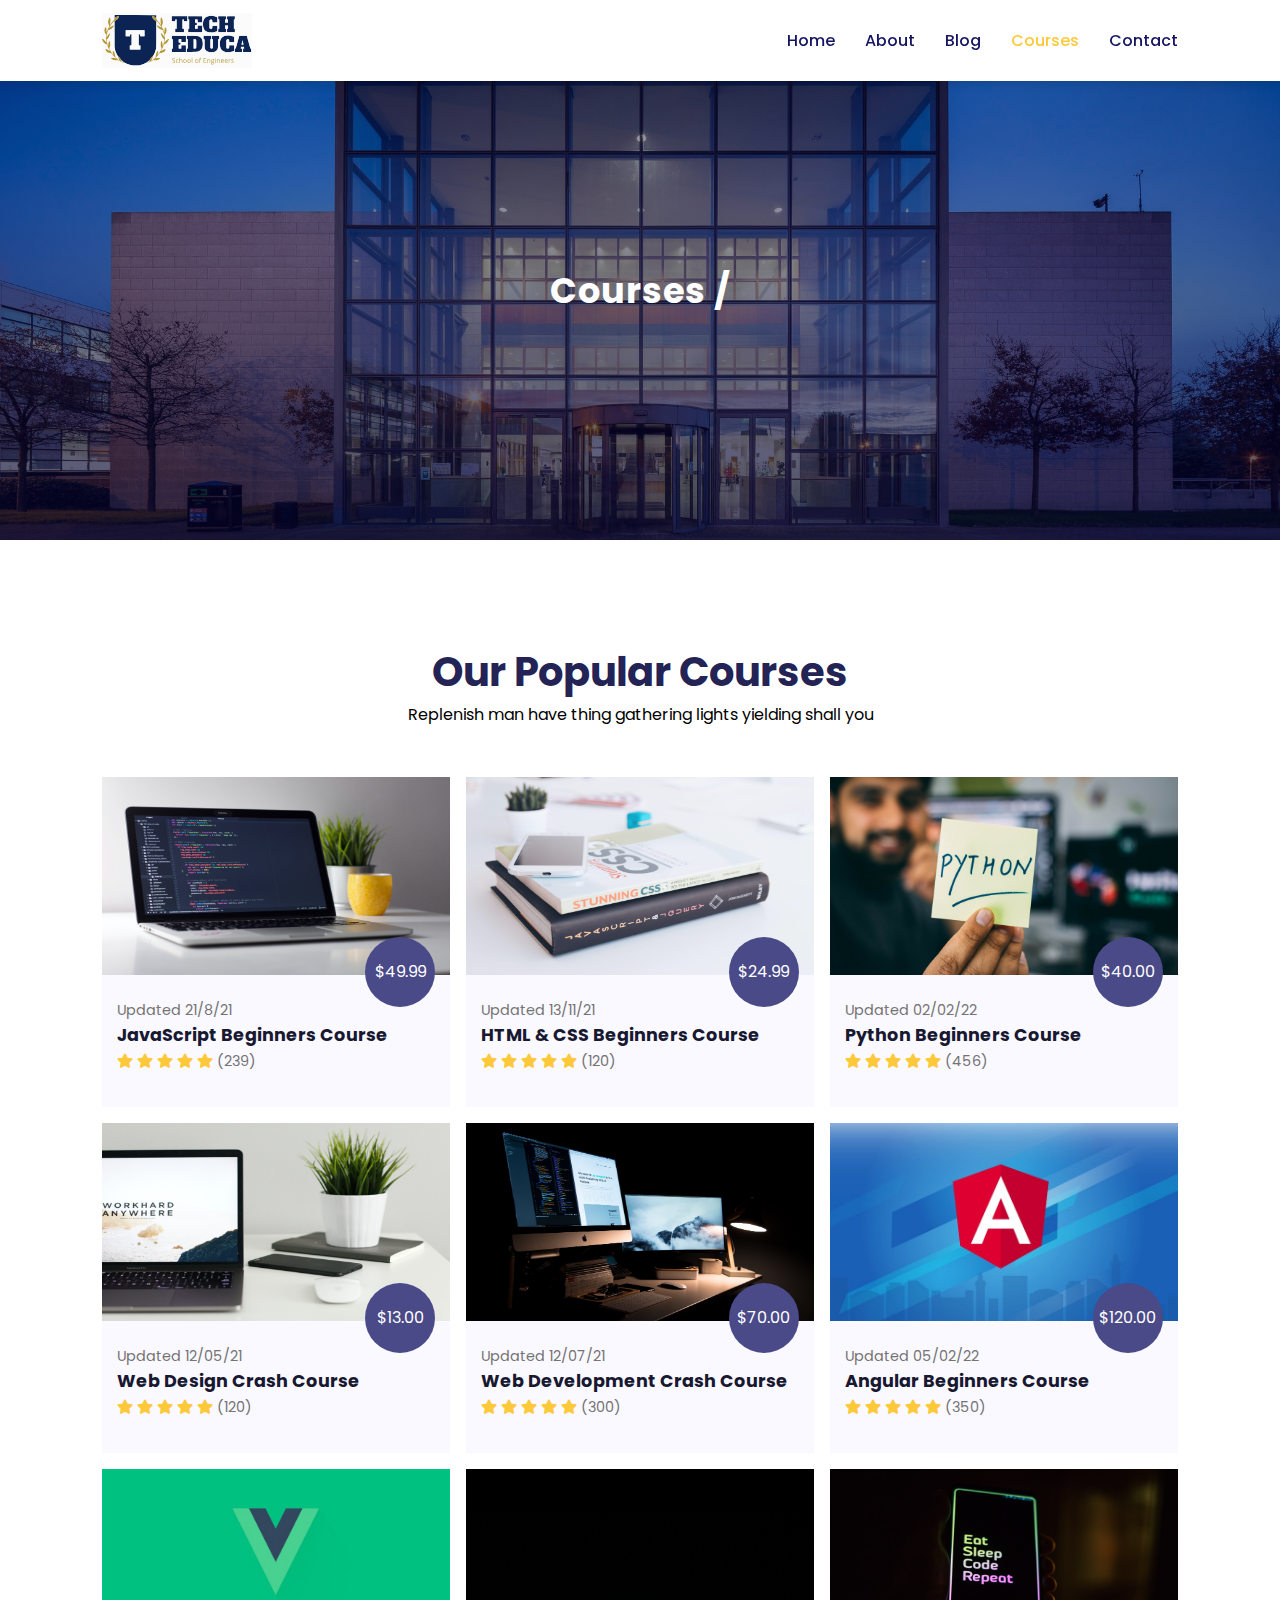
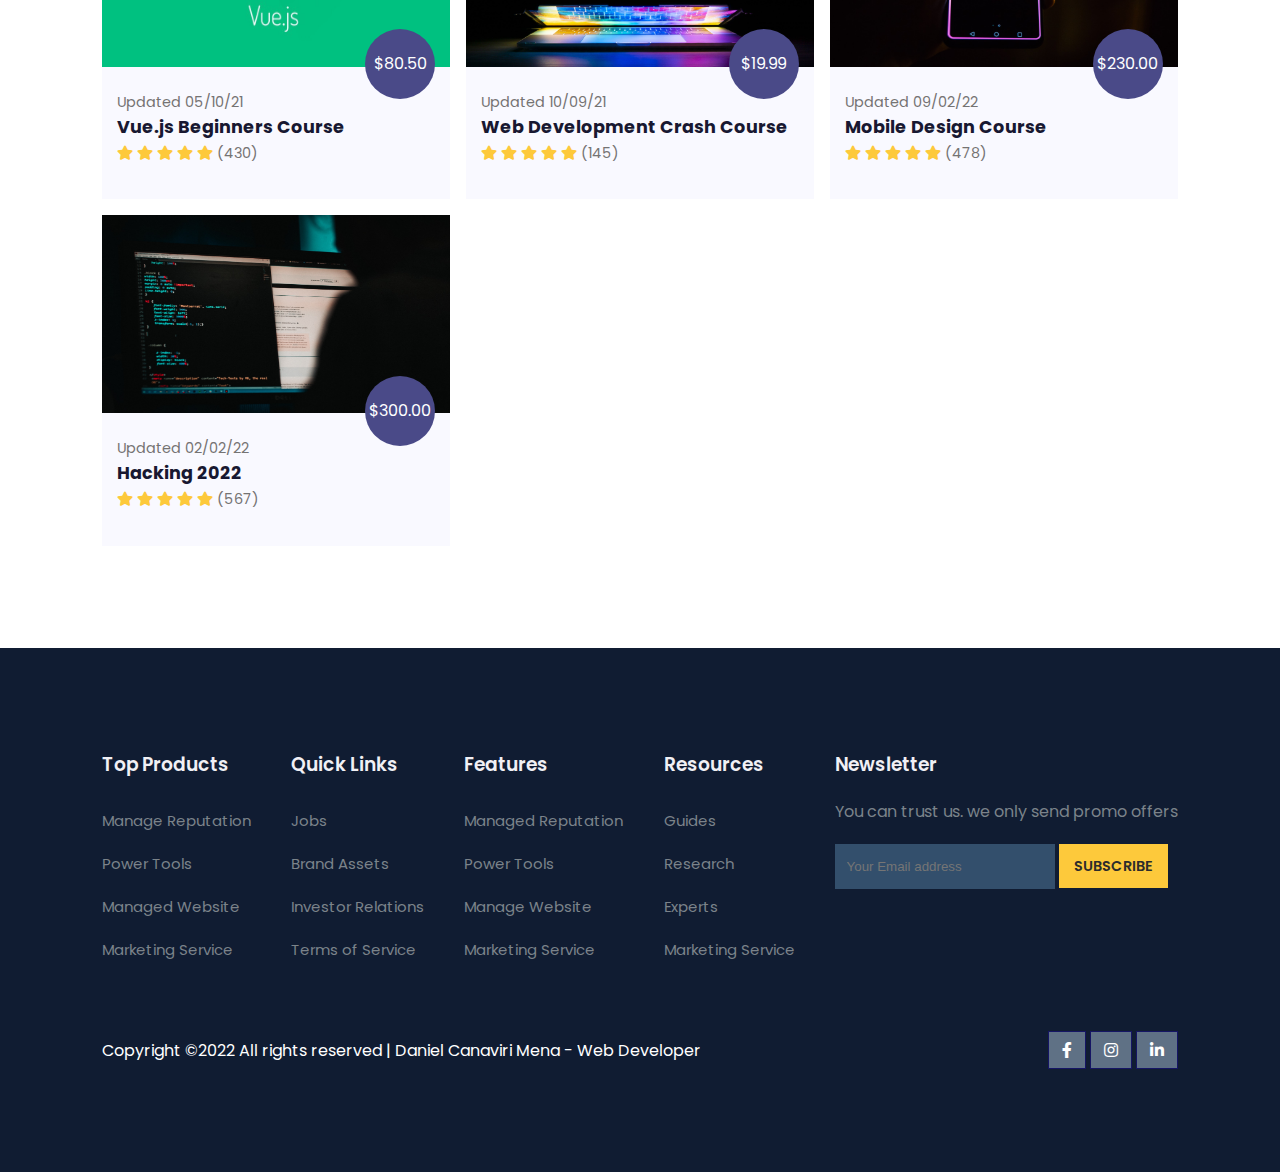
<file: course.html>
<!DOCTYPE html>
<html lang="en">
    <head>
        <title>Courses</title>
        <meta charset="UTF-8">
        <meta name="viewport" content="width=device-width, initial-scale=1.0">
        <link rel="stylesheet" href="css/all.min.css">
        <!-- CSS Files -->
        <link rel="stylesheet" href="styles.css">
        <!-- Jquery 3.6.0 - CDN -->
        <script src="https://code.jquery.com/jquery-3.6.0.min.js" integrity="sha256-/xUj+3OJU5yExlq6GSYGSHk7tPXikynS7ogEvDej/m4=" crossorigin="anonymous"></script>
    </head>

    <body>
        
        <!-- Navigation -->
        <nav>
            <img src="images/logo.svg" alt="">

            <div class="navigation">
                <ul>
                    <i id="menu-close" class="fas fa-times"></i>
                    <li><a href="index.html">Home</a></li>
                    <li><a href="about.html">About</a></li>
                    <li><a href="blog.html">Blog</a></li>
                    <li><a class="active" href="course.html">Courses</a></li>
                    <li><a href="contact.html">Contact</a></li>
                </ul>

                <img id="menu-btn" src="images/menu.png" alt="">
            </div>

        </nav>

        <!-- Home -->
        <section id="about-home">
            <h2>Courses /</h2>
        </section>

        <!-- Courses -->
        <section id="course">
            <h1>Our Popular Courses</h1>
            
            <p>
                Replenish man have thing gathering lights yielding shall you
            </p>
            
            <div class="course-box">
                
                <!-- Course 1 -->
                <div class="courses" onclick="window.location.href='course-inner.html';">
                    <img src="images/c1.jpg" alt="">
                    
                    <div class="details">
                        <span>Updated 21/8/21</span>
                        
                        <h6>JavaScript Beginners Course</h6>
                        
                        <div class="star">
                            <i class="fas fa-star"></i>
                            <i class="fas fa-star"></i>
                            <i class="fas fa-star"></i>
                            <i class="fas fa-star"></i>
                            <i class="fas fa-star"></i>
                            <span>(239)</span>
                        </div><!-- .star -->
                        
                        <div class="cost">
                            $49.99
                        </div>
                    </div><!-- .details -->
                </div><!-- .courses -->

                <!-- Course 2 -->
                <div class="courses">
                    <img src="images/c2.jpg" alt="">
                    
                    <div class="details">
                        <span>Updated 13/11/21</span>
                        
                        <h6>HTML & CSS Beginners Course</h6>
                        
                        <div class="star">
                            <i class="fas fa-star"></i>
                            <i class="fas fa-star"></i>
                            <i class="fas fa-star"></i>
                            <i class="fas fa-star"></i>
                            <i class="fas fa-star"></i>
                            <span>(120)</span>
                        </div><!-- .star -->
                        
                        <div class="cost">
                            $24.99
                        </div>
                    </div><!-- .details -->
                </div><!-- .courses -->

                <!-- Course 3 -->
                <div class="courses">
                    <img src="images/c3.jpg" alt="">
                    
                    <div class="details">
                        <span>Updated 02/02/22</span>
                        
                        <h6>Python Beginners Course</h6>
                        
                        <div class="star">
                            <i class="fas fa-star"></i>
                            <i class="fas fa-star"></i>
                            <i class="fas fa-star"></i>
                            <i class="fas fa-star"></i>
                            <i class="fas fa-star"></i>
                            <span>(456)</span>
                        </div><!-- .star -->
                        
                        <div class="cost">
                            $40.00
                        </div>
                    </div><!-- .details -->
                </div><!-- .courses -->

                <!-- Course 4 -->
                <div class="courses">
                    <img src="images/c4.jpg" alt="">
                    
                    <div class="details">
                        <span>Updated 12/05/21</span>
                        
                        <h6>Web Design Crash Course</h6>
                        
                        <div class="star">
                            <i class="fas fa-star"></i>
                            <i class="fas fa-star"></i>
                            <i class="fas fa-star"></i>
                            <i class="fas fa-star"></i>
                            <i class="fas fa-star"></i>
                            <span>(120)</span>
                        </div><!-- .star -->
                        
                        <div class="cost">
                            $13.00
                        </div>
                    </div><!-- .details -->
                </div><!-- .courses -->

                <!-- Course 5 -->
                <div class="courses">
                    <img src="images/c5.jpg" alt="">
                    
                    <div class="details">
                        <span>Updated 12/07/21</span>
                        
                        <h6>Web Development Crash Course</h6>
                        
                        <div class="star">
                            <i class="fas fa-star"></i>
                            <i class="fas fa-star"></i>
                            <i class="fas fa-star"></i>
                            <i class="fas fa-star"></i>
                            <i class="fas fa-star"></i>
                            <span>(300)</span>
                        </div><!-- .star -->
                        
                        <div class="cost">
                            $70.00
                        </div>
                    </div><!-- .details -->
                </div><!-- .courses -->

                <!-- Course 6 -->
                <div class="courses">
                    <img src="images/c6.jpg" alt="">
                    
                    <div class="details">
                        <span>Updated 05/02/22</span>
                        
                        <h6>Angular Beginners Course</h6>
                        
                        <div class="star">
                            <i class="fas fa-star"></i>
                            <i class="fas fa-star"></i>
                            <i class="fas fa-star"></i>
                            <i class="fas fa-star"></i>
                            <i class="fas fa-star"></i>
                            <span>(350)</span>
                        </div><!-- .star -->
                        
                        <div class="cost">
                            $120.00
                        </div>
                    </div><!-- .details -->
                </div><!-- .courses -->

                <!-- Course 7 -->
                <div class="courses">
                    <img src="images/c7.jpeg" alt="">
                    
                    <div class="details">
                        <span>Updated 05/10/21</span>
                        
                        <h6>Vue.js Beginners Course</h6>
                        
                        <div class="star">
                            <i class="fas fa-star"></i>
                            <i class="fas fa-star"></i>
                            <i class="fas fa-star"></i>
                            <i class="fas fa-star"></i>
                            <i class="fas fa-star"></i>
                            <span>(430)</span>
                        </div><!-- .star -->
                        
                        <div class="cost">
                            $80.50
                        </div>
                    </div><!-- .details -->
                </div><!-- .courses -->

                <!-- Course 8 -->
                <div class="courses">
                    <img src="images/b3.jpg" alt="">
                    
                    <div class="details">
                        <span>Updated 10/09/21</span>
                        
                        <h6>Web Development Crash Course</h6>
                        
                        <div class="star">
                            <i class="fas fa-star"></i>
                            <i class="fas fa-star"></i>
                            <i class="fas fa-star"></i>
                            <i class="fas fa-star"></i>
                            <i class="fas fa-star"></i>
                            <span>(145)</span>
                        </div><!-- .star -->
                        
                        <div class="cost">
                            $19.99
                        </div>
                    </div><!-- .details -->
                </div><!-- .courses -->

                <!-- Course 9 -->
                <div class="courses">
                    <img src="images/b2.jpg" alt="">
                    
                    <div class="details">
                        <span>Updated 09/02/22</span>
                        
                        <h6>Mobile Design Course</h6>
                        
                        <div class="star">
                            <i class="fas fa-star"></i>
                            <i class="fas fa-star"></i>
                            <i class="fas fa-star"></i>
                            <i class="fas fa-star"></i>
                            <i class="fas fa-star"></i>
                            <span>(478)</span>
                        </div><!-- .star -->
                        
                        <div class="cost">
                            $230.00
                        </div>
                    </div><!-- .details -->
                </div><!-- .courses -->

                <!-- Course 10 -->
                <div class="courses">
                    <img src="images/b1.jpg" alt="">
                    
                    <div class="details">
                        <span>Updated 02/02/22</span>
                        
                        <h6>Hacking 2022</h6>
                        
                        <div class="star">
                            <i class="fas fa-star"></i>
                            <i class="fas fa-star"></i>
                            <i class="fas fa-star"></i>
                            <i class="fas fa-star"></i>
                            <i class="fas fa-star"></i>
                            <span>(567)</span>
                        </div><!-- .star -->
                        
                        <div class="cost">
                            $300.00
                        </div>
                    </div><!-- .details -->
                </div><!-- .courses -->

            </div><!-- .course-box -->
        </section>

        <!-- Footer -->
        <footer>

            <div class="footer-col">
                <h3>Top Products</h3>
                <li>Manage Reputation</li>
                <li>Power Tools</li>
                <li>Managed Website</li>
                <li>Marketing Service</li>
            </div>

            <div class="footer-col">
                <h3>Quick Links</h3>
                <li>Jobs</li>
                <li>Brand Assets</li>
                <li>Investor Relations</li>
                <li>Terms of Service</li>
            </div>

            <div class="footer-col">
                <h3>Features</h3>
                <li>Managed Reputation</li>
                <li>Power Tools</li>
                <li>Manage Website</li>
                <li>Marketing Service</li>
            </div>

            <div class="footer-col">
                <h3>Resources</h3>
                <li>Guides</li>
                <li>Research</li>
                <li>Experts</li>
                <li>Marketing Service</li>
            </div>

            <div class="footer-col">
                <h3>Newsletter</h3>
                <p>You can trust us. we only send promo offers</p>
                <div class="subscribe">
                    <input type="text" placeholder="Your Email address">
                    <a href="#" class="yellow">SUBSCRIBE</a>
                </div>
            </div>

            <div class="copyright">
                <p class="parrafo-visible">
                    Copyright ©2022 All rights reserved | Daniel Canaviri Mena - Web Developer
                </p>

                <p></p>

                <p class="parrafo-oculto">
                    Copyright ©2022 All rights reserved<br>
                    Daniel Canaviri Mena - Web Developer
                </p>
                <div class="pro-links">
                    <i class="fab fa-facebook-f"></i>
                    <i class="fab fa-instagram"></i>
                    <i class="fab fa-linkedin-in"></i>
                </div>
            </div>

        </footer>

        <!-- JS Files -->
        <script src="app.js"></script>
    </body>
</html>
</file>
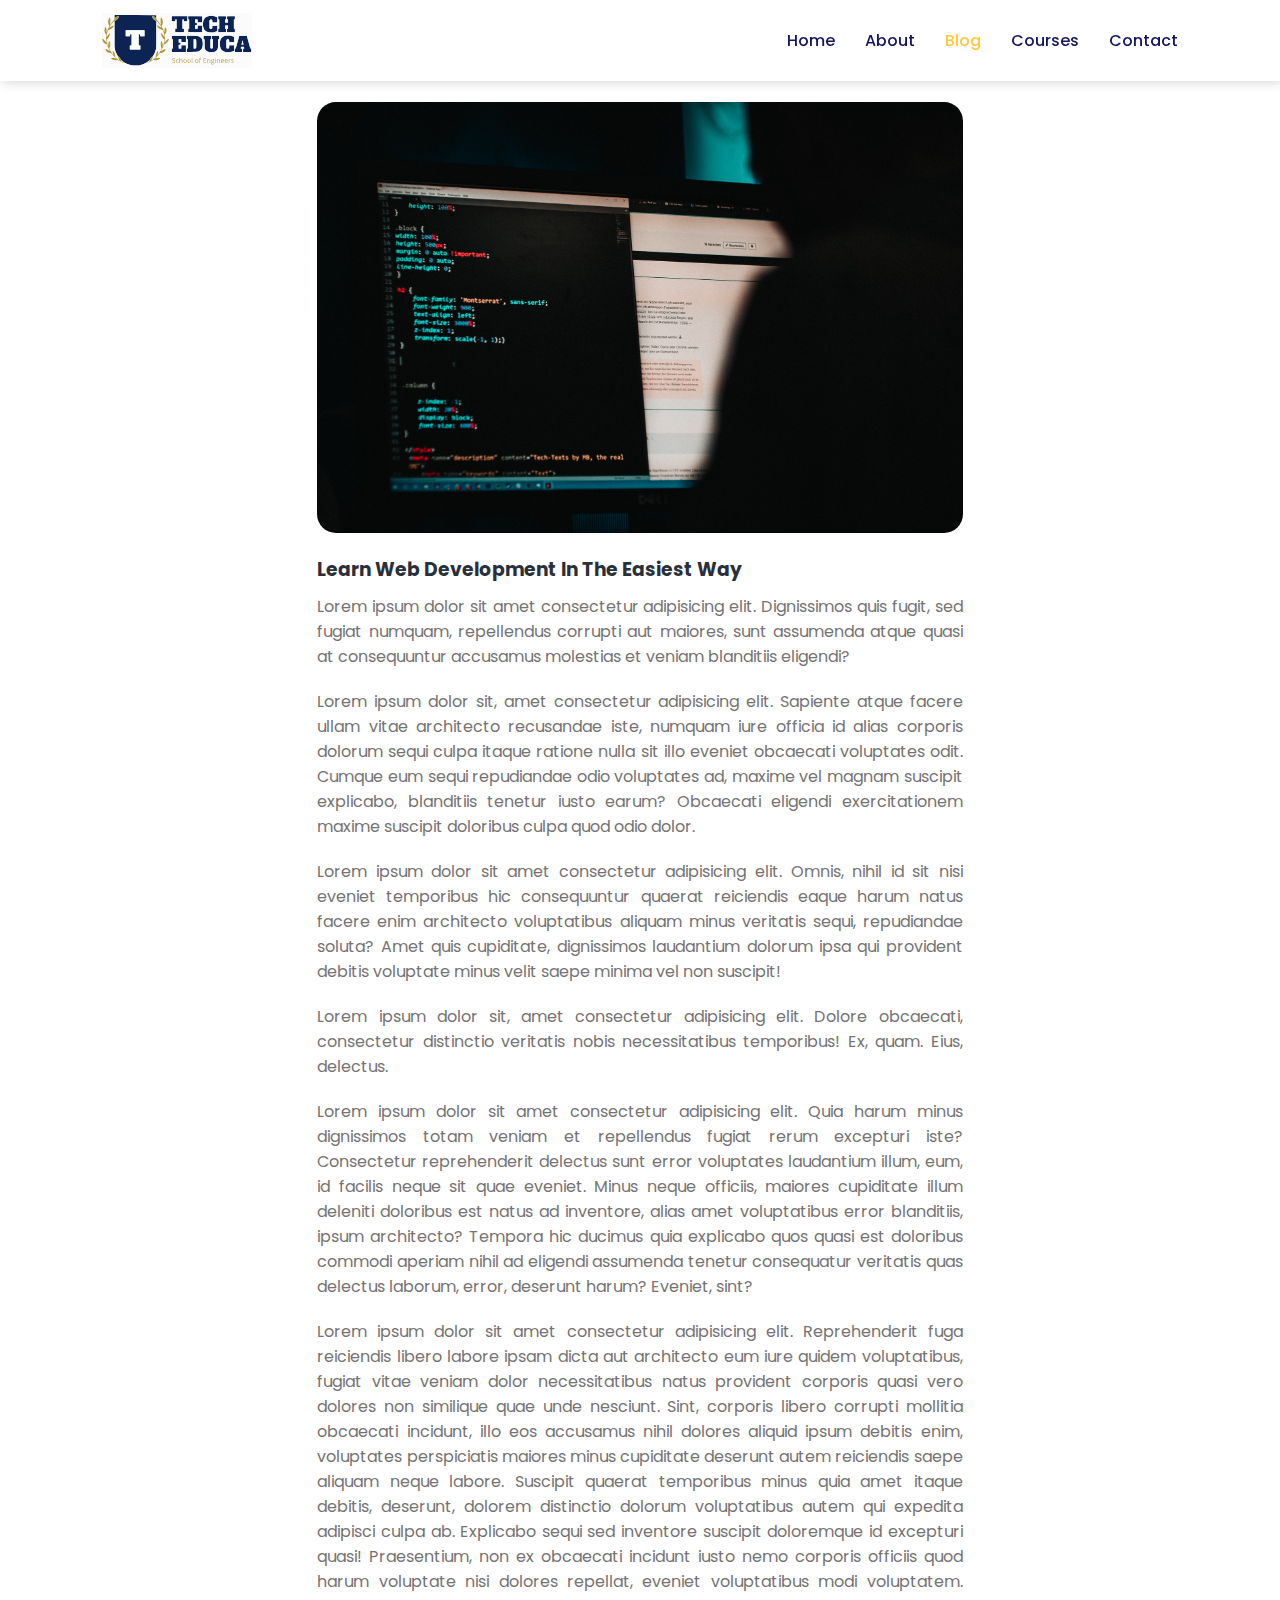
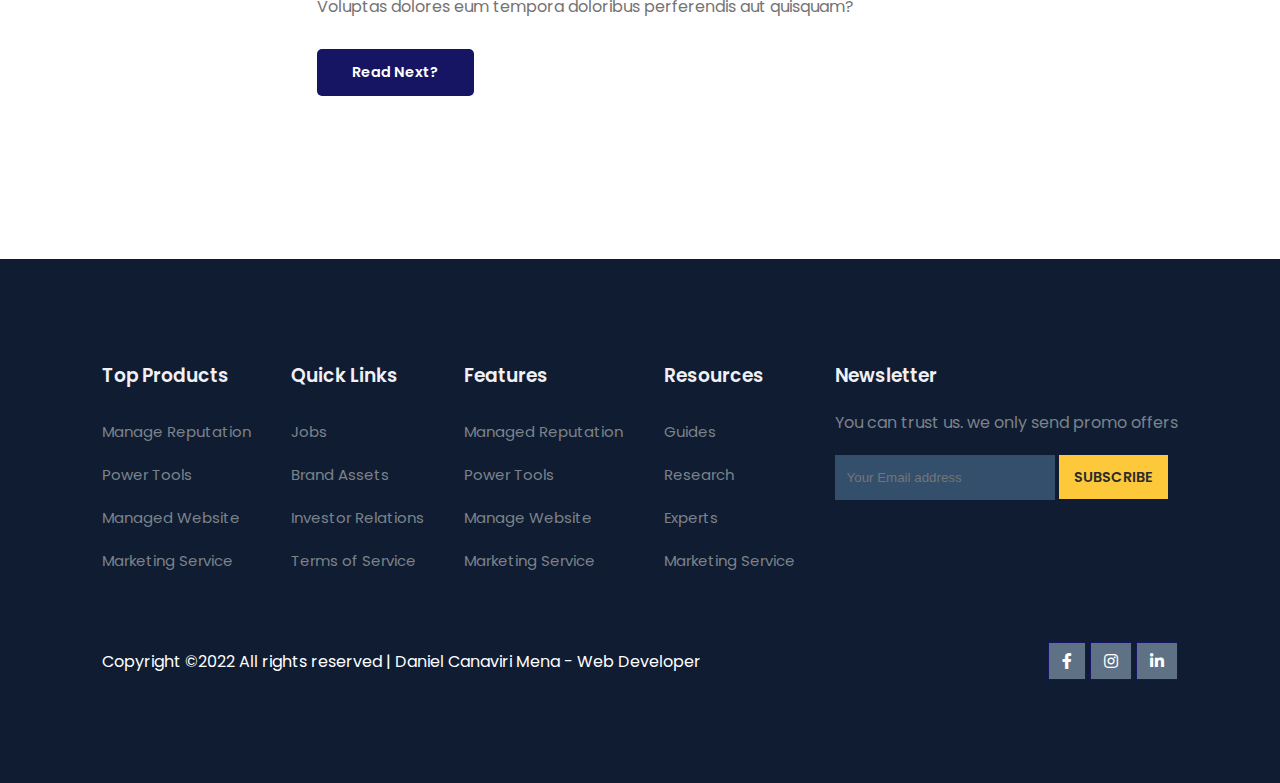
<file: post.html>
<!DOCTYPE html>
<html lang="en">
    <head>
        <title>Post</title>
        <meta charset="UTF-8">
        <meta name="viewport" content="width=device-width, initial-scale=1.0">
        <link rel="stylesheet" href="css/all.min.css">
        <!-- CSS Files -->
        <link rel="stylesheet" href="styles.css">
        <!-- Jquery 3.6.0 - CDN -->
        <script src="https://code.jquery.com/jquery-3.6.0.min.js" integrity="sha256-/xUj+3OJU5yExlq6GSYGSHk7tPXikynS7ogEvDej/m4=" crossorigin="anonymous"></script>
    </head>

    <body>
        
        <!-- Navigation -->
        <nav>
            <img src="images/logo.svg" alt="">

            <div class="navigation">
                <ul>
                    <i id="menu-close" class="fas fa-times"></i>
                    <li><a href="index.html">Home</a></li>
                    <li><a href="about.html">About</a></li>
                    <li><a class="active" href="blog.html">Blog</a></li>
                    <li><a href="course.html">Courses</a></li>
                    <li><a href="contact.html">Contact</a></li>
                </ul>

                <img id="menu-btn" src="images/menu.png" alt="">
            </div>

        </nav>

        <!-- Blog Container -->
        <section id="blog-container">

            <div class="blogs blogpost">

                <div class="post">
                    <img src="images/b1.jpg" alt="">
                    <h3>Learn Web Development In The Easiest Way</h3>
                    <p>
                        Lorem ipsum dolor sit amet consectetur adipisicing elit. Dignissimos quis fugit, sed fugiat numquam, repellendus corrupti aut maiores, sunt assumenda atque quasi at consequuntur accusamus molestias et veniam blanditiis eligendi?
                    </p>

                    <p>
                        Lorem ipsum dolor sit, amet consectetur adipisicing elit. Sapiente atque facere ullam vitae architecto recusandae iste, numquam iure officia id alias corporis dolorum sequi culpa itaque ratione nulla sit illo eveniet obcaecati voluptates odit. Cumque eum sequi repudiandae odio voluptates ad, maxime vel magnam suscipit explicabo, blanditiis tenetur iusto earum? Obcaecati eligendi exercitationem maxime suscipit doloribus culpa quod odio dolor.
                    </p>

                    <p>
                        Lorem ipsum dolor sit amet consectetur adipisicing elit. Omnis, nihil id sit nisi eveniet temporibus hic consequuntur quaerat reiciendis eaque harum natus facere enim architecto voluptatibus aliquam minus veritatis sequi, repudiandae soluta? Amet quis cupiditate, dignissimos laudantium dolorum ipsa qui provident debitis voluptate minus velit saepe minima vel non suscipit!
                    </p>

                    <p>
                        Lorem ipsum dolor sit, amet consectetur adipisicing elit. Dolore obcaecati, consectetur distinctio veritatis nobis necessitatibus temporibus! Ex, quam. Eius, delectus.
                    </p>

                    <p>
                        Lorem ipsum dolor sit amet consectetur adipisicing elit. Quia harum minus dignissimos totam veniam et repellendus fugiat rerum excepturi iste? Consectetur reprehenderit delectus sunt error voluptates laudantium illum, eum, id facilis neque sit quae eveniet. Minus neque officiis, maiores cupiditate illum deleniti doloribus est natus ad inventore, alias amet voluptatibus error blanditiis, ipsum architecto? Tempora hic ducimus quia explicabo quos quasi est doloribus commodi aperiam nihil ad eligendi assumenda tenetur consequatur veritatis quas delectus laborum, error, deserunt harum? Eveniet, sint?
                    </p>

                    <p>
                        Lorem ipsum dolor sit amet consectetur adipisicing elit. Reprehenderit fuga reiciendis libero labore ipsam dicta aut architecto eum iure quidem voluptatibus, fugiat vitae veniam dolor necessitatibus natus provident corporis quasi vero dolores non similique quae unde nesciunt. Sint, corporis libero corrupti mollitia obcaecati incidunt, illo eos accusamus nihil dolores aliquid ipsum debitis enim, voluptates perspiciatis maiores minus cupiditate deserunt autem reiciendis saepe aliquam neque labore. Suscipit quaerat temporibus minus quia amet itaque debitis, deserunt, dolorem distinctio dolorum voluptatibus autem qui expedita adipisci culpa ab. Explicabo sequi sed inventore suscipit doloremque id excepturi quasi! Praesentium, non ex obcaecati incidunt iusto nemo corporis officiis quod harum voluptate nisi dolores repellat, eveniet voluptatibus modi voluptatem. Voluptas dolores eum tempora doloribus perferendis aut quisquam?
                    </p>

                    <a href="#">Read Next?</a>

                </div>


            </div>

        </section>

        <!-- Footer -->
        <footer>

            <div class="footer-col">
                <h3>Top Products</h3>
                <li>Manage Reputation</li>
                <li>Power Tools</li>
                <li>Managed Website</li>
                <li>Marketing Service</li>
            </div>

            <div class="footer-col">
                <h3>Quick Links</h3>
                <li>Jobs</li>
                <li>Brand Assets</li>
                <li>Investor Relations</li>
                <li>Terms of Service</li>
            </div>

            <div class="footer-col">
                <h3>Features</h3>
                <li>Managed Reputation</li>
                <li>Power Tools</li>
                <li>Manage Website</li>
                <li>Marketing Service</li>
            </div>

            <div class="footer-col">
                <h3>Resources</h3>
                <li>Guides</li>
                <li>Research</li>
                <li>Experts</li>
                <li>Marketing Service</li>
            </div>

            <div class="footer-col">
                <h3>Newsletter</h3>
                <p>You can trust us. we only send promo offers</p>
                <div class="subscribe">
                    <input type="text" placeholder="Your Email address">
                    <a href="#" class="yellow">SUBSCRIBE</a>
                </div>
            </div>

            <div class="copyright">
                <p class="parrafo-visible">
                    Copyright ©2022 All rights reserved | Daniel Canaviri Mena - Web Developer
                </p>

                <p></p>

                <p class="parrafo-oculto">
                    Copyright ©2022 All rights reserved<br>
                    Daniel Canaviri Mena - Web Developer
                </p>
                <div class="pro-links">
                    <i class="fab fa-facebook-f"></i>
                    <i class="fab fa-instagram"></i>
                    <i class="fab fa-linkedin-in"></i>
                </div>
            </div>

        </footer>

        <!-- JS Files -->
        <script src="app.js"></script>
    </body>
</html>
</file>
<file: styles.css>
@import url('https://fonts.googleapis.com/css2?family=Poppins:wght@100;200;300;400;500;600;700;800;900&display=swap');

* {
    margin: 0;
    padding: 0;
    box-sizing: border-box;
}

body {
    font-family: 'Poppins', sans-serif;
    /* overflow-x: hidden; */
}

/* Global Tags */

h1 {
    font-size: 2.5rem;
    font-weight: 700;
    color: rgb(35, 35, 85);
}

span {
    font-size: .9rem;
    color: #757373;
}

h6 {
    font-size: 1.1rem;
    color: rgb(24, 24, 49);
}

/* Navigation */
nav {
    position: fixed;
    width: 100%;
    background-color: #fff;
    display: flex;
    justify-content: space-between;
    align-items: center;
    padding: 1vw 8vw;
    box-shadow: 2px 2px 10px rgba(0, 0, 0, 0.15);
    z-index: 999;
}

nav img {
    width: 150px;
    cursor: pointer;
}

nav .navigation {
    display: flex;
}

#menu-btn {
    width: 30px;
    height: 30px;
    display: none;
}

#menu-close {
    display: none;
}

nav .navigation ul{
    display: flex;
    justify-content: flex-end;
    align-items: center;
}

nav .navigation ul li {
    list-style: none;
    margin-left: 30px;
}

nav .navigation ul li a {
    text-decoration: none;
    color: rgb(21, 21, 100);
    font-size: 16px;
    font-weight: 500;
    transition: .3s ease;
}

nav .navigation ul li a.active,
nav .navigation ul li a:hover {
    color: #FDC93B;
}

/* Home */
#home {
    background-image: linear-gradient(rgba(9, 5, 54, 0.3), rgba(5, 4, 46, 0.7)), url("images/back.jpg");
    width: 100%;
    height: 100vh;
    background-size: cover;
    background-position: center;
    display: flex;
    flex-direction: column;
    justify-content: center;
    align-items: center;
    text-align: center;
    padding-top: 40px;
}

#home h2 {
    color: #fff;
    font-size: 2.2rem;
    letter-spacing: 1px;
}

#home p {
    width: 50%;
    color: #fff;
    font-size: 0.9rem;
    line-height: 25px;
}

#home .btn {
    margin-top: 30px;
}

#home a {
    text-decoration: none;
    font-size: 0.9rem;
    padding: 13px 35px;
    background-color: #fff;
    font-weight: 600;
    border-radius: 5px;
}

#home a.blue {
    color: #fff;
    background: rgb(21, 21, 100);
    transition: 0.3s ease;
}

#home a.blue:hover {
    color: rgb(21, 21, 100);
    background: #fff;
}

#home a.yellow {
    color: #fff;
    background: #FDC93B;
    transition: 0.3s ease;
}

#home a.yellow:hover {
    color: rgb(21, 21, 100);
    background: #fff;
}

/* Features */
#features {
    padding: 5vw 8vw 0 8vw;
    text-align: center;
}

#features .fea-base {
    display: grid;
    grid-template-columns: repeat(auto-fit, minmax(320px, 1fr));
    grid-gap: 1rem;
    margin-top: 50px;
}

#features .fea-box {
    background: #F9F9FF;
    text-align: start;
    padding: 10px;
}

#features .fea-box i {
    font-size: 2.3rem;
    color: rgb(44, 44, 80);
}

#features .fea-box h3 {
    font-size: 1.2rem;
    font-weight: 600;
    color: rgb(46, 46, 59);
    padding: 13px 0 7px 0;
}

#features .fea-box p {
    font-size: 1rem;
    font-weight: 400;
    color: rgb(70, 70, 87);
}

/* Courses */
#course {
    padding: 8vw;
    text-align: center;
}

#course .course-box {
    display: grid;
    grid-template-columns: repeat(auto-fit, minmax(320px, 1fr));
    grid-gap: 1rem;
    margin-top: 50px;
}

#course .courses {
    position: relative;
    text-align: start;
    background: #F9F9FF;
    height: 100%;
}

#course .courses img {
    width: 100%;
    height: 60%;
    background-size: cover;
    background-position: center;
}

#course .courses .details {
    padding: 15px 15px 0 15px;
}

#course .courses .details i {
    color: #FDC93B;
    font-size: .9rem;
}

#course .courses .cost {
    background-color: rgb(74, 74, 136);
    color: #fff;
    line-height: 70px;
    width: 70px;
    height: 70px;
    text-align: center;
    border-radius: 50%;
    position: absolute;
    right: 15px;
    bottom: 100px;
}

/* Registration */
#registration {
    padding: 6vw 8vw 6vw 8vw;
    background-image: linear-gradient(rgba(99, 112, 168, 0.5), rgba(81, 91, 233, 0.5)), url("images/signup.jpg");
    width: 100%;
    height: 100%;
    background-size: cover;
    background-position: center;
    display: flex;
    justify-content: space-between;
    align-items: center;
}

#registration .reminder, 
#registration .reminder h1 {
    color: #fff;
}

#registration .reminder .time {
    display: flex;
    margin-top: 40px;
}

#registration .reminder .time .date {
    text-align: center;
    padding: 13px 33px;
    background: rgba(255, 255, 255, 0.25);
    backdrop-filter: blur(4px);
    box-shadow: 0 8px 32px 0 rgba(31, 38, 135, 0.37);
    border-radius: 10px;
    margin: 0 5px 10px 5px;
    border: 1px solid rgba(255, 255, 255, 0.18);
    font-size: 1.1rem;
    font-weight: 600;
}

#registration .form {
    background: #fff;
    border-radius: 8px;
    display: flex;
    flex-direction: column;
    padding: 40px;
    box-shadow: 0 8px 32px 0 rgba(31, 38, 135, 0.37);
}

#registration .form input {
    margin: 15px 0;
    padding: 15px 10px;
    border: 1px solid  rgb(21, 21, 100);
    outline: none;
}

#registration .form input::placeholder {
    color: #413c3c;
    font-weight: 500;
    font-size: 0.9rem;
}

#registration .form .btn {
    margin-top: 20px;
}

#registration .form a.yellow {
    text-decoration: none;
    font-size: 0.9rem;
    padding: 13px 35px;
    background-color: #fff;
    font-weight: 600;
    border-radius: 5px;
    color: #fff;
    background: #FDC93B;
    transition: 0.3s ease;
}

#registration .form a.yellow:hover {
    color: rgb(21, 21, 100);
    background: #fff;
    border: 1px solid  rgb(21, 21, 100);
}

/* Profiles */
#experts {
    padding: 8vw;
    text-align: center;
}

#experts .expert-box {
    display: grid;
    grid-template-columns: repeat(auto-fit, minmax(250px, 1fr));
    grid-gap: 1rem;
    margin-top: 50px;
}

#experts .expert-box .profile {
    background: #fafaf1;
    padding: 30px 10px;
}

.pro-links {
    margin-top: 10px;
}

.pro-links i {
    padding: 10px 13px;
    border: 1px solid rgb(21, 21, 100);
    cursor: pointer;
    transition: 0.3s ease;
}

.pro-links i:hover {
    background: rgb(21, 21, 100);
    color: #fff;
}

/* Footer */
footer {
    padding: 8vw;
    background-color: #101C32;
    display: flex;
    justify-content: space-between;
    align-items: flex-start;
    flex-wrap: wrap;
}

footer .footer-col {
    padding-bottom: 40px;
}

footer h3 {
    color: rgb(241, 240, 245);
    font-weight: 600;
    padding-bottom: 20px;
}

footer li {
    list-style: none;
    color: #7B838A;
    padding: 10px 0;
    font-size: 15px;
    cursor: pointer;
    transition: 0.3s ease;
}

footer li:hover {
    color: rgb(241, 240, 245);
}

footer p {
    color: #7B838A;
}

footer .subscribe {
    margin-top: 20px;
}

footer input {
    width: 220px;
    padding: 15px 12px;
    background: #334F6C;
    border: none;
    outline: none;
    color: #fff;
}

footer .subscribe a {
    text-decoration: none;
    font-size: 0.9rem;
    padding: 12px 15px;
    background-color: #fff;
    font-weight: 600;
}

footer .subscribe a.yellow {
    color: #2C2C2C;
    background: #FDC93B;
    transition: 0.3s ease;
}

footer .subscribe a.yellow:hover {
    color: rgb(21, 21, 100);
    background: #fff;
}

footer .copyright {
    margin-top: 20px;
    display: flex;
    justify-content: space-between;
    align-items: center;
    width: 100%;
    flex-wrap: wrap;
}

footer .copyright p {
    color: #fff;
}

footer .copyright .pro-links {
    margin-top: 0px;
}

footer .copyright .pro-links i {
    padding: 10px 13px;
    border: 1px solid rgb(21, 21, 100);
    cursor: pointer;
    transition: 0.3s ease;
    background-color: #5F7185;
    color: #fff;
}

footer .copyright .pro-links i:hover {
    background: #FDC93B;
    color: #2C2C2C;
}

footer .copyright .parrafo-oculto {
    display: none;
}

/* ==================================== */
/* =====                 ABOUT PAGE                 ===== */
/* ==================================== */
#about-home {
    background-image: linear-gradient(rgba(9, 5, 54, 0.3), rgba(5, 4, 46, 0.7)), url("images/back1.jpg");
    width: 100%;
    height: 60vh;
    background-size: cover;
    background-position: center;
    display: flex;
    flex-direction: column;
    justify-content: center;
    align-items: center;
    text-align: center;
    padding-top: 40px;
}

#about-home h2 {
    color: #fff;
    font-size: 2.2rem;
    letter-spacing: 1px;
}

#about-container {
    display: flex;
    align-items: center;
    padding: 8vw 8vw 2vw 8vw;
}

#about-container .about-img {
    width: 60%;
    padding-right: 60px;
}

#about-container .about-img img {
    width: 100%;
}

#about-container .about-text {
    width: 40%;
}

#about-container .about-text h2 {
    color: #29303B;
    padding-bottom: 15px;
}

#about-container .about-text p {
    color: #686F7A;
    font-weight: 300;
}

#about-container .about-text .about-fe {
    display: flex;
    justify-content: space-between;
    align-items: flex-start;
    margin-top: 30px;
}

#about-container .about-text .about-fe img {
    width: 50px;
    background-size: cover;
    background-position: center;
    margin-right: 20px;
}

#about-container .about-text .about-fe .fe-text {
    width: 90%;
}

#about-container .about-text .about-fe .fe-text h5 {
    font-size: 16px;
    color: #29303B;
}

/* Trust */
#trust {
    text-align: center;
    padding: 8vw;
}

#trust .trust-img {
    margin-top: 60px;
    display: flex;
    justify-content: space-between;
    align-items: center;
}

#trust .trust-img img {
    width: 90px;
    height: auto;
}

/* ==================================== */
/* =====                   BLOG PAGE                  ===== */
/* ==================================== */
/* Blog Container */
#blog-container {
    display: flex;
    align-items: flex-start;
    justify-content: space-between;
    padding: 8vw;
}

#blog-container .blogs {
    width: 60%;
}

#blog-container .blogs .post {
    padding-bottom: 60px;
}

#blog-container .blogs img {
    width: 100%;
    border-radius: 19px;
}

#blog-container .blogs .post h3 {
    color: #29303B;
    padding: 15px 0 10px 0;
}

#blog-container .blogs .post p {
    color: #757373;
    padding-bottom: 20px;
}

#blog-container .blogs .post a {
    text-decoration: none;
    font-size: 0.9rem;
    padding: 13px 35px;
    background-color: rgb(21, 21, 100);
    color: #fff;
    border-radius: 5px;
    font-weight: 600;
}

#blog-container .cate {
    width: 30%;
}

#blog-container .cate h2 {
    padding-bottom: 7px;
}

#blog-container .cate a {
    text-decoration: none;
    color: #757373;
    font-weight: 500;
    line-height: 45px;
}

/* ==================================== */
/* =====                   POST PAGE                  ===== */
/* ==================================== */
#blog-container .blogpost {
    width: 60%;
    margin: 0 auto;
}

#blog-container .blogpost p {
    text-align: justify;
}

#blog-container .blogpost .post a {
    margin-top: 10px;
    display: inline-block;
}

/* ==================================== */
/* =====          COURSE INNER PAGE         ===== */
/* ==================================== */
#course-inner {
    display: flex;
    justify-content: space-between;
    align-items: flex-start;
    padding: 8vw;
}

#course-inner h3 {
    padding: 35px 0 25px 0;
    color: #29303B;
}

#course-inner p {
    padding: 0px 0px 20px 0px;
    color: #64626E;
}

#course-inner hr {
    height: 1px;
    background: rgb(236, 226, 229, 0.5);
    margin-top: 40px;
}

#course-inner .overview {
    width: 70%;
}

#course-inner .overview .course-img {
    width: 100%;
    height: 60vh;
    object-fit: cover;
    border-radius: 12px;
    margin-bottom: 20px;
}

#course-inner .overview .course-head {
    display: flex;
    justify-content: space-between;
    align-items: flex-start;
}

#course-inner .overview .course-head .c-name {
    width: 70%;
}

#course-inner .overview .course-head .c-name h2 {
    color: #29303B;
}

#course-inner .overview .course-head .c-name .star {
    margin: 6px 0;
}

#course-inner .overview .course-head .c-name .star i {
    color: #FDC93B;
    font-size: 0.9rem;
}

#course-inner .overview .course-head .c-name p {
    font-size: 15px;
}

#course-inner .overview .course-head span {
    padding: 16px 22px;
    border-radius: 5px;
    color: #5838FC;
    font-size: 24px;
    font-weight: 700;
    background-color: rgba(88, 56, 252, 0.1);
}

#course-inner .overview .tutor {
    display: flex;
}

#course-inner .overview .tutor img {
    width: 70px;
    height: 70px;
    border-radius: 50%;
    margin-right: 20px;
}

#course-inner .overview .tutor h5 {
    font-size: 15px;
}

#course-inner .overview .learn p {
    font-size: 15px;
    padding-bottom: 15px;    
}

#course-inner .overview .learn i {
    color: #654CE4;
    font-weight: 700;
    margin-right: 20px;
}

#course-inner .enroll {
    width: 300px;
    padding: 0px 30px 30px 30px;
    border-radius: 11px;
    box-shadow: 0px 20px 40px 0 rgb(11 2 55 / 8%);
}

#course-inner .enroll h3 {
    padding-bottom: 10px;
}

#course-inner .enroll p {
    font-size: 15px;
    color: #64646E;
    margin: 15px 0px;
}

#course-inner .enroll p i {
    color: #654CE4;
    margin-right: 18px;
    font-weight: 600;
    width: 16px;
    height: 16px;
    text-align: center;
    line-height: 16px;
}

#course-inner .enroll .enroll-btn {
    padding: 25px 0px 20px 0px;
    margin: auto;
    text-align: center;
}

#course-inner .enroll .enroll-btn a {
    text-decoration: none;
    font-size: .8rem;
    padding: 13px 45px;
    border-radius: 5px;
    font-weight: 600;
    color: #FFF;
    background: rgb(50, 50, 136);
}

/* ==================================== */
/* =====                 CONTACT PAGE                 ===== */
/* ==================================== */
#contact {
    padding: 8vw;
    display: flex;
    justify-content: space-between;
    align-items: flex-start;
}

#contact .getin {
    width: 350px;
}

#contact .getin h2 {
    color: #2C234D;
    font-size: 30px;
    font-weight: 800;
    line-height: .8;
    margin-bottom: 16px;
}

#contact .getin p {
    color: #686875;
    line-height: 24px;
    margin-bottom: 33px;
    padding-bottom: 25px;
    border-bottom: 1px solid #E5E4Ed;
}

#contact .getin h3 {
    color: #2C234D;
    font-size: 16px;
    font-weight: 600;
    line-height: 26px;
    margin-bottom: 15px;
}

#contact .getin .getin-details div {
    display: flex;
}

#contact .getin .getin-details div .get {
    font-size: 16px;
    line-height: 22px;
    color: #5838FC;
    margin-right: 20px;
}

#contact .getin .getin-details div p {
    font-size: 14px;
    border-bottom: none;
    line-height: 22px;
    margin-bottom: 15px;
}

#contact .getin .getin-details .pro-links i {
    margin-right: 8px;
}

#contact .form {
    width: 60%;
    background: #F7F6FA;
    padding: 40px;
    border-radius: 10px;
}

#contact .form h4 {
    font-size: 24px;
    color: #2C234D;
    line-height: 30px;
    margin-bottom: 8px;
}

#contact .form p {
    color: #686875;
    line-height: 24px;
    padding-bottom: 25px;
}

#contact .form .form-row {
    display: flex;
    justify-content: space-between;
    width: 100%;
}

#contact .form .form-row input, 
#contact .form .form-col input,
#contact .form .form-col textarea {
    width: 48%;
    font-size: 14px;
    font-weight: 400;
    border-radius: 3px;
    border: none;
    background: #FFF;
    color: #7E7C87;
    outline: none;
    padding: 20px 30px;
    margin-bottom: 20px;
}

#contact .form .form-col input,
#contact .form .form-col textarea {
    width: 100%;
}

#contact .form button {
    font-size: .9rem;
    padding: 13px 25px;
    background: rgb(21, 21, 100);
    border-radius: 5px;
    outline: none;
    border: none;
    font-weight: 600;
    cursor: pointer;
    color: #FFF;
}

#map {
    width: 100%;
    height: 70vh;
    margin-bottom: 8vw;
}

#map iframe{
    width: 100%;
    height: 100%;
}















/* ==================================== */
/* =====              MEDIA QUERIES              ===== */
/* ==================================== */
@media (max-width: 769px) {
    nav {
        padding: 15px 20px;
    }

    nav img {
        width: 130px;
    }

    #menu-btn {
        display: initial;
    }

    #menu-close {
        display: initial;
        font-size: 1.6rem;
        color: #fff;
        padding: 30px 0 20px 20px;
        cursor: pointer;
    }

    nav .navigation ul {
        position: absolute;
        top: 0;
        right: -220px;
        width: 220px;
        height: 100vh;
        background: rgba(17, 20, 104, 0.45);
        backdrop-filter: blur(4.5px);
        border: 1px solid rgba(255, 255, 255, 0.18);
        display: flex;
        flex-direction: column;
        justify-content: flex-start;
        align-items: flex-start;
        transition: 0.3s ease;
    }

    nav .navigation ul.active {
        right: 0;
    }

    nav .navigation ul li {
        padding: 20px 0 20px 40px;
        margin-left: 0;
    }

    nav .navigation ul li a{
        color: #fff;
    }

    #home {
        padding-top: 0px;
    }

    #home p {
        width: 90%;
    }

    #features, 
    #registration {
        padding: 8vw 4vw 8vw 4vw;
    }

    #course {
        padding: 0vw 4vw 8vw 4vw;
    }

    #registration .reminder {
        width: 50%;
    }

    #registration .reminder h1,
    #registration .reminder p {
        text-align: center;
    }

    #registration .reminder .time {
        display: flex;
        flex-wrap: wrap;
        justify-content: space-between;
        margin-top: 15px;
        text-align: center;
    }

    #registration .reminder .time .date {
        width: 160px;
        font-size: 1rem;
        margin: 10px 5px;
    }

    #experts {
        padding: 8vw 4vw;
        text-align: center;
    }

    footer {
        padding: 8vw 4vw;
    }

    footer .copyright .pro-links {
        margin-top: 15px;
    }

    /* ABOUT PAGE */
    #about-container {
        padding: 8vw 4vw 2vw 4vw;
    }

    #about-container .about-img {
        padding-right: 30px;
    }

    #features, #registration {
        padding: 8vw 4vw 0vw 4vw;
    }

    #trust .trust-img img {
        width: 50px;
    }

    /* ==================================== */
    /* =====                   BLOG PAGE                  ===== */
    /* ==================================== */
    #blog-container {
        padding: 8vw 4vw;
    }

    /* ==================================== */
    /* =====                   POST PAGE                   ===== */
    /* ==================================== */
    #blog-container .blogpost {
        width: 100%;
        margin-top: 70px;
    }

    #blog-container .blogpost img {
        height: 50vh;
        object-fit: cover;
    }

    /* ==================================== */
    /* =====          COURSE INNER PAGE         ===== */
    /* ==================================== */
    #course-inner {
        flex-direction: column;
        justify-content: center;
        align-items: flex-start;
        padding: 8vw 4vw;
    }

    #course-inner .overview {
        width: 100%;
    }

    #course-inner .overview .course-img {
        width: 100%;
        height: auto;
    }

    #course-inner .enroll {
        margin-top: 25px;
    }

    /* ==================================== */
    /* =======            CONTACT PAGE        ======= */
    /* ==================================== */
    #contact {
        padding: 8vw 4vw;
    }

    #contact .getin {
        width: 250px;
    }
}

@media (max-width: 475px) {
    #registration {
        flex-direction: column;
        justify-content: center;
    }

    #registration .reminder .time {
        display: flex;
        justify-content: center;
        margin-top: 15px;
        text-align: center;
        margin-bottom: 20px;
    }

    #features, #registration {
        padding: 8vw 4vw 8vw 4vw;
    }

    #experts h1 {
        margin-top: -24px;
    }
    
    footer .copyright {
        flex-direction: column;
        align-items: center;
        text-align: center;
    }

    footer .copyright .parrafo-oculto {
        display: initial;
    }

    footer .copyright .parrafo-visible {
        display: none;
    }

    /* ABOUT PAGE */
    #about-container {
        flex-direction: column-reverse;
        padding: 8vw 4vw 2vw 4vw;
    }

    #about-container .about-img {
        width: 100%;
        padding-right: 0px;
    }

    #about-container .about-text {
        width: 100%;
        padding-bottom: 20px;
    }

    #about-container .about-text h2 {
        text-align: center;
    }

    #trust .trust-img {
        margin-top: 40px;
        flex-wrap: wrap;
        justify-content: center;
    }

    #trust .trust-img img {
        width: 60px;
        margin: 10px 15px;
    }

    /* ==================================== */
    /* =====                   BLOG PAGE                  ===== */
    /* ==================================== */

    #blog-container {
        flex-direction: column;
    }

    #blog-container .blogs {
        width: 100%;
    }

    #blog-container  .cate{
        width: 100%;
    }

    /* ==================================== */
    /* =====                   POST PAGE                   ===== */
    /* ==================================== */
    #blog-container .blogpost {
        width: 100%;
        margin-top: 70px;
    }

    #blog-container .blogpost img {
        height: 50vh;
        object-fit: cover;
    }

    /* ==================================== */
    /* =====          COURSE INNER PAGE         ===== */
    /* ==================================== */
    #course-inner .overview .course-head .c-name {
        width: 50%;
    }

    #course-inner .overview .course-head .c-name h2 {
        font-size: 22px;
    }

    #contact {
        padding: 8vw;
        flex-direction: column;
        align-items: flex-start;
        justify-content: flex-start;
    }

    #contact .getin {
        width: 100%;
        margin-bottom: 30px;
    }

    #contact .form {
        width: 100%;
        padding: 30px 20px;
    }

    #contact .form .form-row {
        flex-direction: column;
        justify-content: flex-start;
    }

    #contact .form .form-row input {
        width: 100%;
    }
}

@media (max-width: 360px) {
    footer .subscribe a {
        display: inline-block;
        margin-top: 20px;
    }

    footer .copyright {
        flex-direction: column;
        align-items: center;
        text-align: center;
    }

    footer .copyright .parrafo-oculto {
        display: initial;
    }

    footer .copyright .parrafo-visible {
        display: none;
    }

    #about-home.about-course-inner h2 {
        color: #fff;
        font-size: 1.9rem;
        letter-spacing: 1px;
    }

    #course-inner .overview .course-head .c-name h2 {
        font-size: 20px;
    }

    #course-inner .overview .course-head span {
        padding: 14px;
        font-size: 18px;
    }
}
</file>
